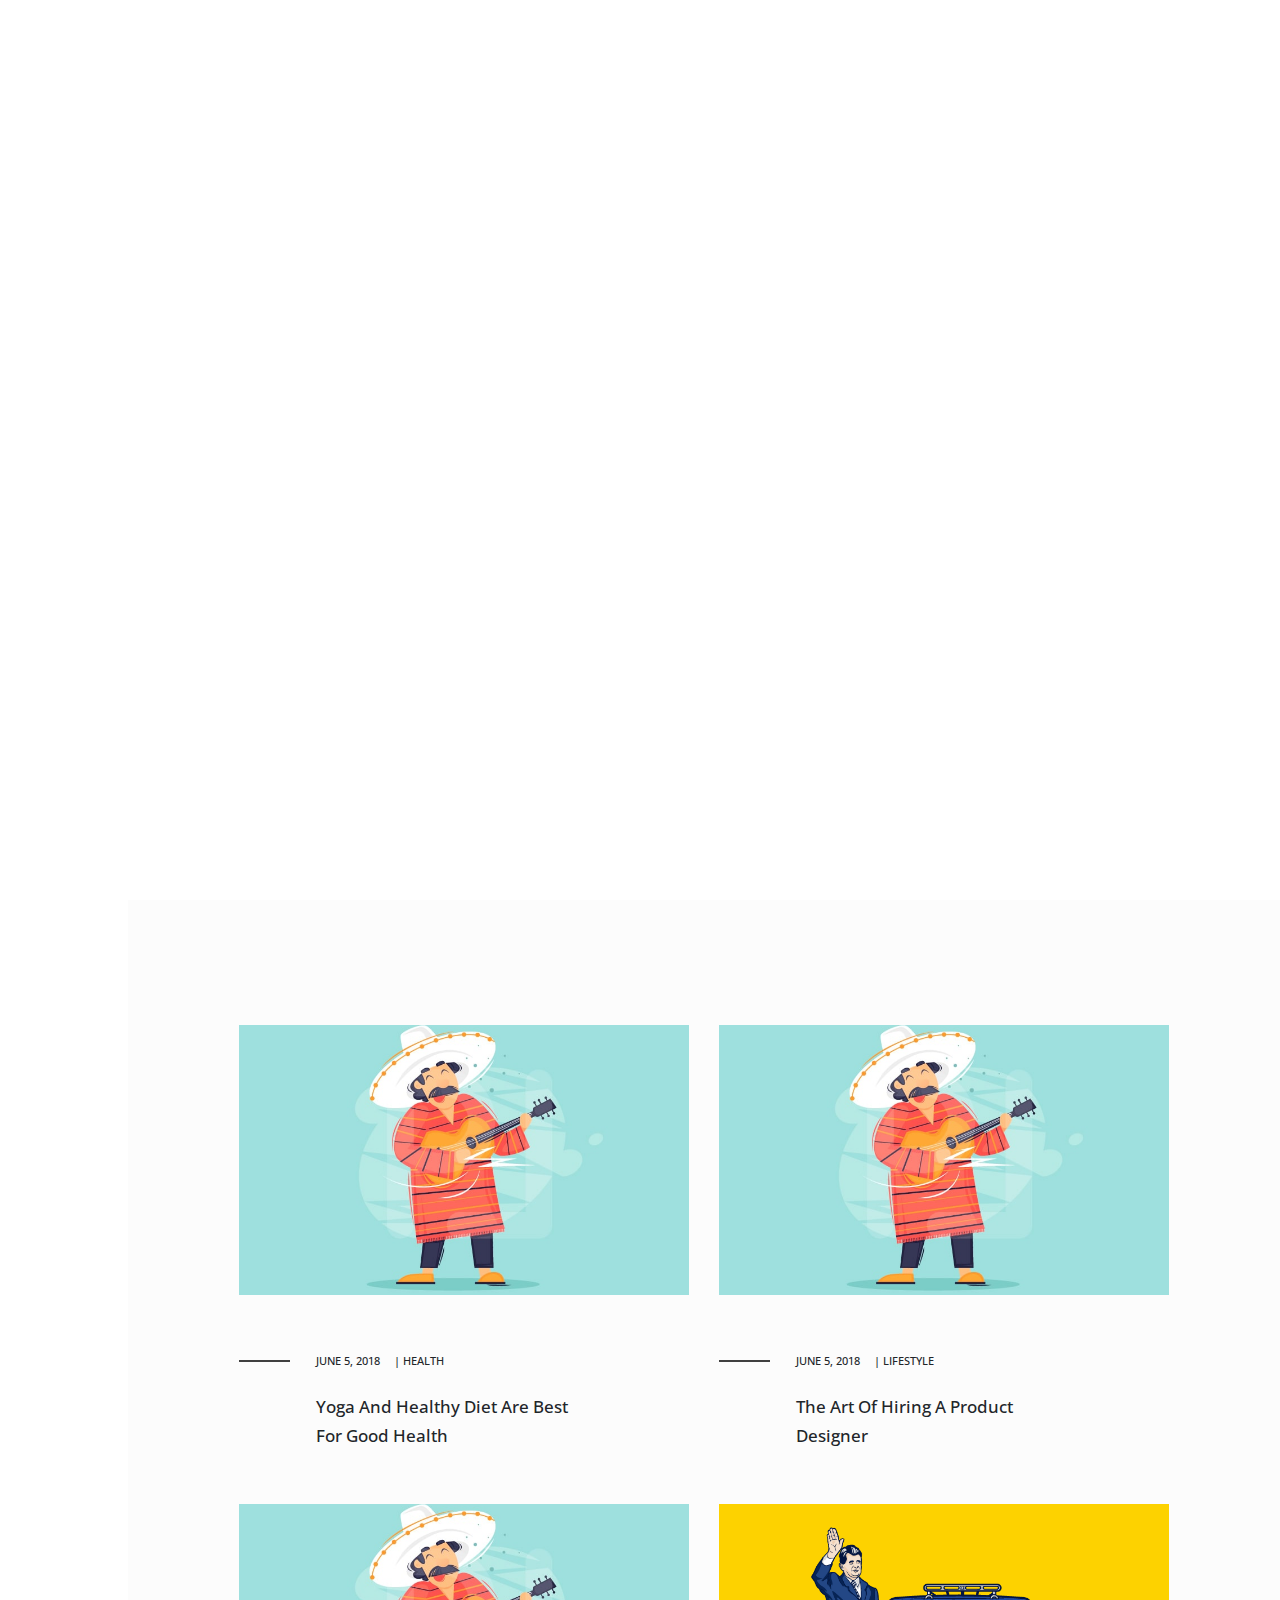
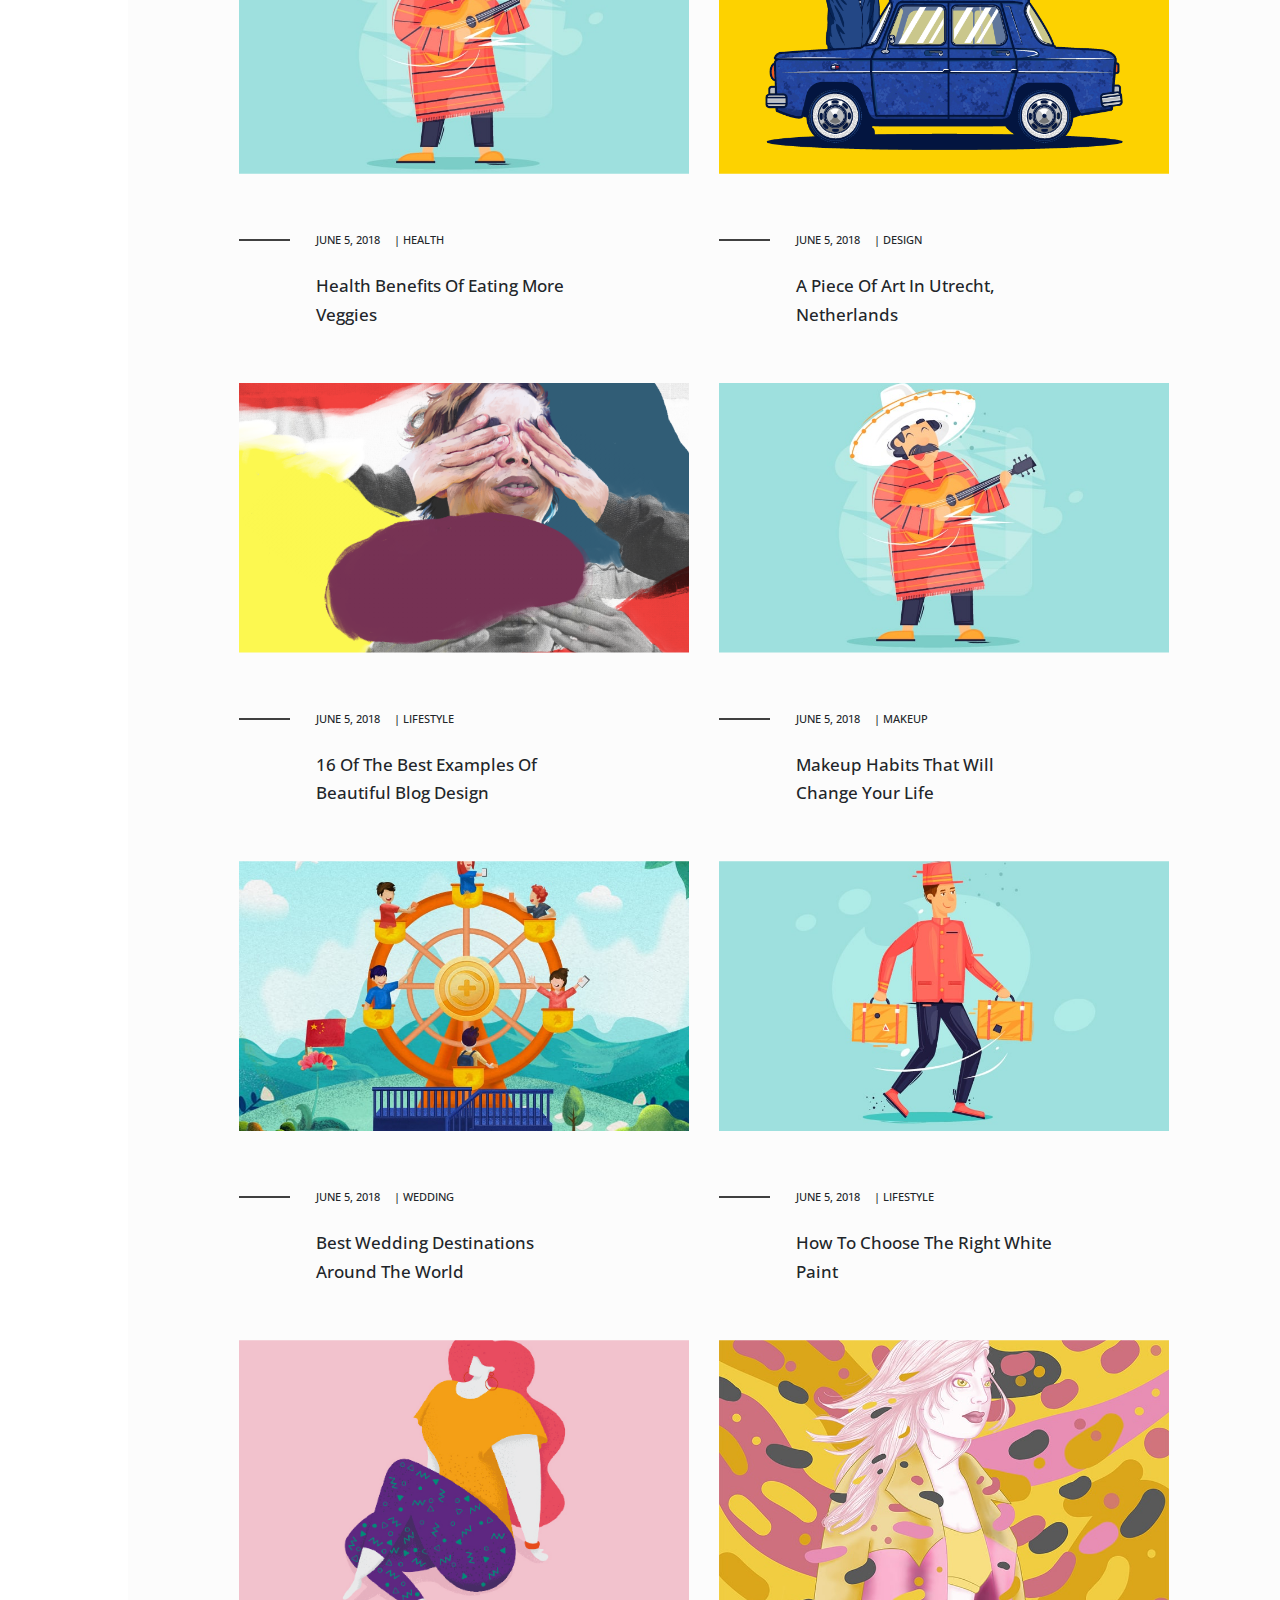
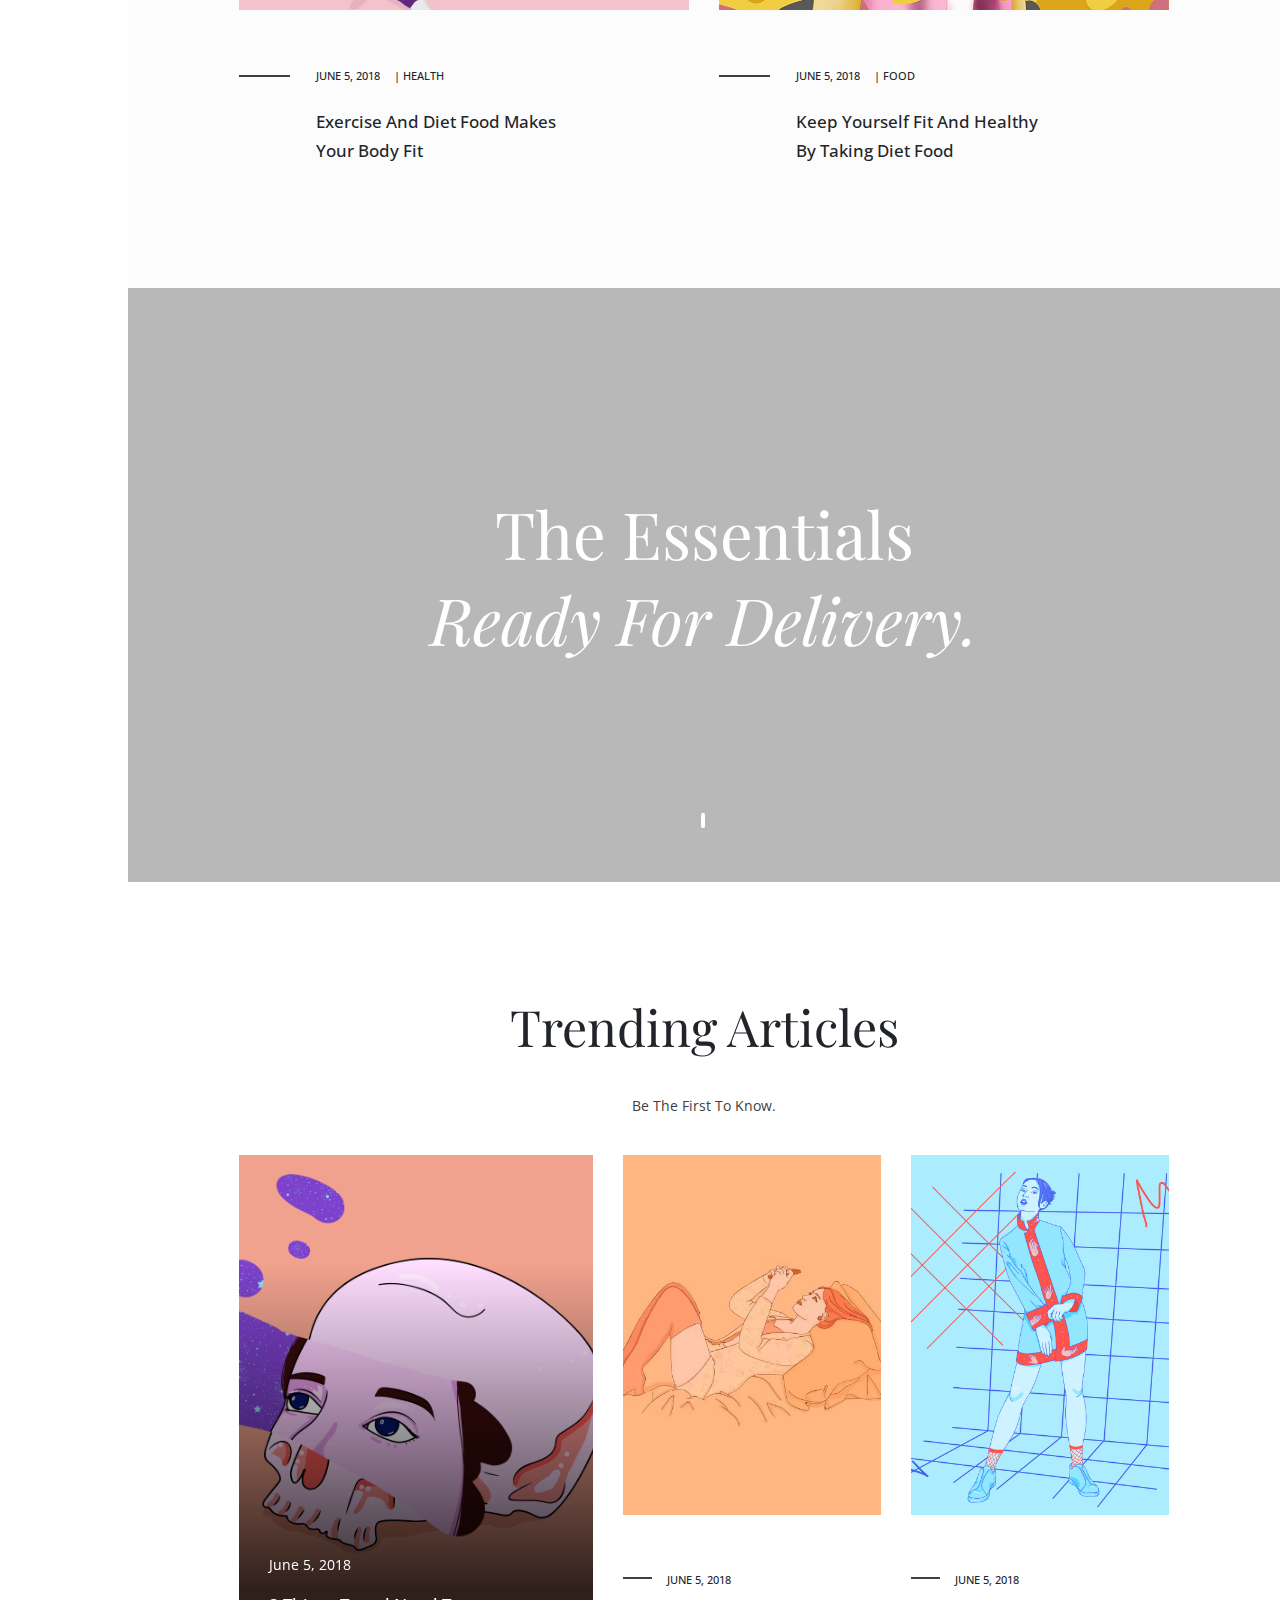
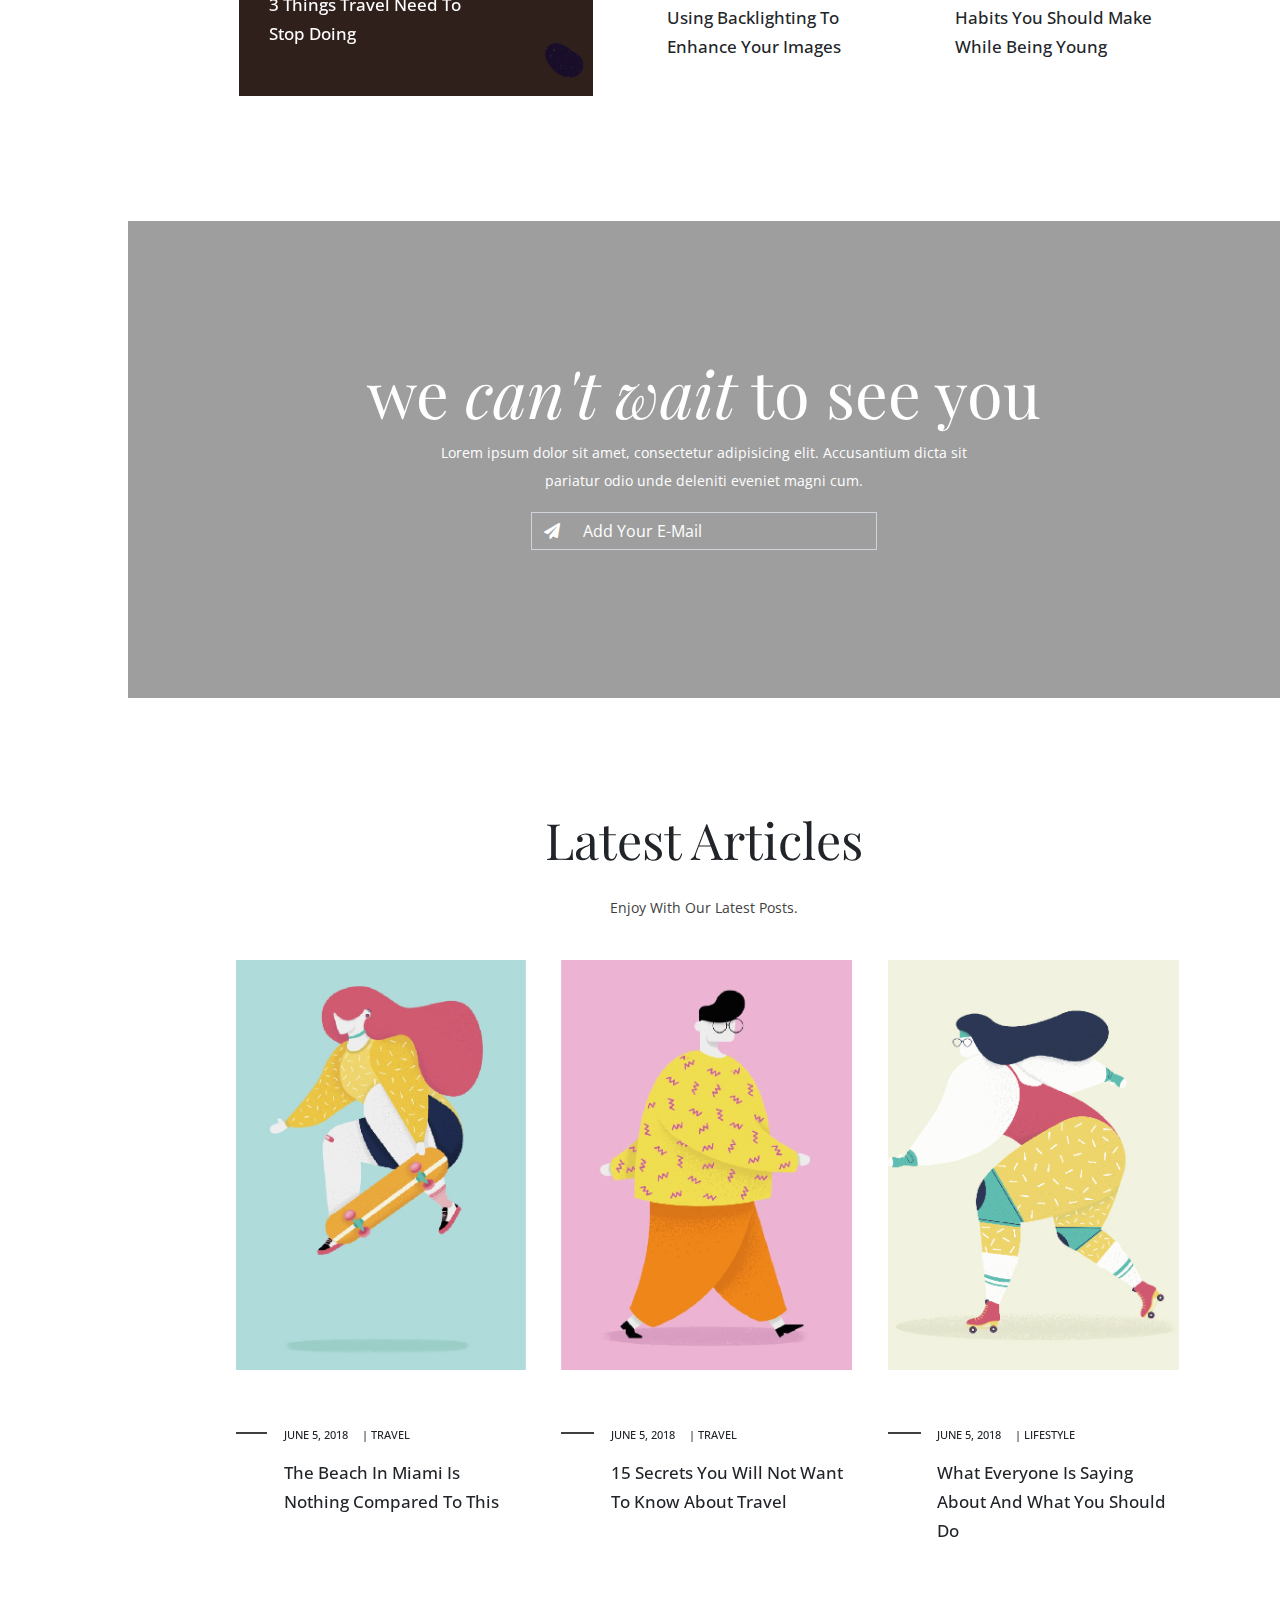
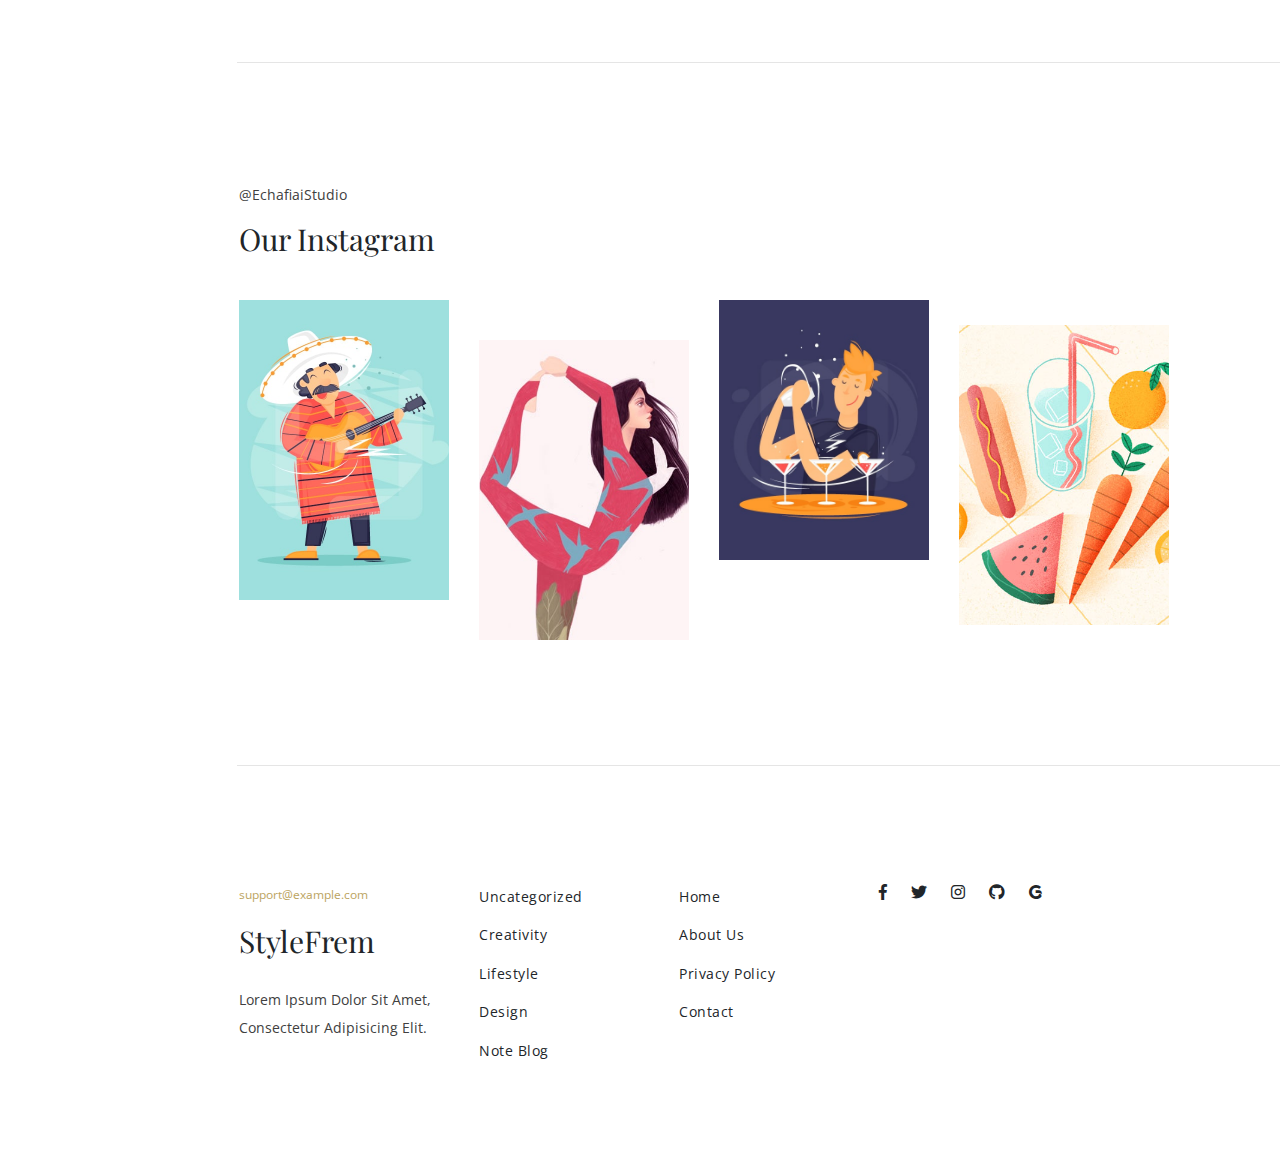
<file: index.html>
<!DOCTYPE html>
<html lang="en">

    
<!-- Mirrored from silly-jepsen-016f75.netlify.com/index.html by HTTrack Website Copier/3.x [XR&CO'2014], Tue, 27 Nov 2018 08:15:02 GMT -->
<!-- Added by HTTrack --><meta http-equiv="content-type" content="text/html;charset=UTF-8" /><!-- /Added by HTTrack -->
<head>

        <!-- Meta -->
        <meta charset="utf-8">
        <meta http-equiv="X-UA-Compatible" content="IE=edge">
        <meta name="viewport" content="width=device-width, initial-scale=1">

        <!-- Site Title -->
        <title>StyleFrem</title>

        <!-- Site Logo -->
        <link href="Pictures/Thumbnail.html" rel="shortcut icon" type="image/x-icon">

        <!-- Fonts - Start includes Fonts From Google Fonts -->
        <link href="https://fonts.googleapis.com/css?family=Raleway" rel="stylesheet">
        <link href="https://fonts.googleapis.com/css?family=Open+Sans" rel="stylesheet">
        <link href="https://fonts.googleapis.com/css?family=Montserrat:300,500,700" rel="stylesheet">
        <link href="https://fonts.googleapis.com/css?family=Playfair+Display:400,400i,700,700i,900,900i" rel="stylesheet">

        <!-- Font Awesome -->
        <link href="css/all.min.css" rel="stylesheet">
        
        <!-- Font Owl Carousel -->
        <link href="css/owl.carousel.min.css" rel="stylesheet">
        <link href="css/owl.theme.default.min.css" rel="stylesheet">

        <!-- Bootstrap Min -->
        <link href="css/bootstrap.min.css" rel="stylesheet">

        <!-- Animate -->
        <link href="css/animate.css" rel="stylesheet">
        
        <!-- Animate Hover -->
        <link href="css/hover.css" rel="stylesheet">

        <!-- Site Style -->
        <link href="css/style.css" rel="stylesheet">
        
        <!-- Responsive css -->
        <link href="css/responsive.css" rel="stylesheet">

        <!-- HTML5 shim and Respond.js for IE8 support of HTML5 elements and media queries -->
        <!-- WARNING: Respond.js doesn't work if you view the page via file:// -->

        <!--[if lt IE 9]>

            <script src="https://oss.maxcdn.com/html5shiv/3.7.3/html5shiv.min.js"></script>
            <script src="https://oss.maxcdn.com/respond/1.4.2/respond.min.js"></script>

        <![endif]-->

    </head>

<body>

    <!-- Start Preloader -->

    <div id="loader" class="loader">

        <!-- Start preloader inner -->

        <div class="loader-inner">

            <svg width="120" height="220" viewbox="0 0 100 100" class="loading-spinner" version="1.1" xmlns="http://www.w3.org/2000/svg">
                
                <circle class="spinner" cx="50" cy="50" r="21" fill="#ffffff" stroke-width="2"/>
                
            </svg>

        </div>

        <!-- End preloader inner -->

	</div>

    <!-- End Preloader -->
    
    <!-- Start Navigation Menu -->
    
    <div class="nav-menu">
        
        <!-- Start Overlay Menu -->

        <div class="overlay-meni"></div>

        <!-- End Overlay Menu -->
        
        <!-- Start Container Fluid -->
        
        <div class="container-fluid">
        
            <!-- Start Navigation URL -->
            
            <div class="meni">
            
                <ul class="nav justify-content-center">

                    <li class="nav-item">

                        <a class="nav-link" href="index.html">home</a>

                    </li>

                    <li class="nav-item">

                        <a class="nav-link" href="single-blog.html">Writers</a>

                    </li>

                    <li class="nav-item">

                        <a class="nav-link" href="categories.html">Categories</a>

                    </li>

                    <li class="nav-item">

                        <a class="nav-link" href="about.html">Contact</a>

                    </li>
                    
                    <li class="nav-item dropdown">

                        <a class="nav-link dropdown-toggle" data-toggle="dropdown" href="#" role="button" aria-haspopup="true" aria-expanded="false">Pages</a>
                        
                        <div class="dropdown-menu">

                            <a class="dropdown-item" href="404.html">404 page</a>
                            <a class="dropdown-item" href="about.html">about me</a>

                        </div>

                    </li>

                </ul>

            </div>
            
            <!-- End Navigation URL -->
        
        </div>
        
        <!-- End Container Fluid -->
        
        <!--Start Notifaction For Fadeout Menu -->

        <div class="not-fade">

            <p><i class="fas fa-minus"></i> closed menu</p>

        </div>

        <!--End Notifaction For Fadeout Menu -->
    
    </div>
    
    <!-- End Navigation Menu -->

    <!-- Start Header - Menu -->
    
    <header id="header" class="header">
    
        <!-- Start Container Fluid -->
        
        <div class="container-fluid">
        
            <!-- Start Name Web Site -->
            
            <div class="web-title">
            
                <h3><a href="index.html">StyleFrem</a></h3>
                
            </div>
            
            <!-- End Name Web Site -->
            
            <!-- Start Menu Navigation -->
            
            <div class="open-navigation">
            
                <i class="icon fas fa-ellipsis-h"></i>
                
            </div>
            
            <!-- End Menu Navigation -->
            
            <!-- Start Footer Header -->
            
            <div class="footer-head">
            
                <p><br><br> © 2018 <br> StyleFrem</p>
            
            </div>
            
            <!-- End Footer Header -->
            
        </div>
        
        <!-- End Container Fluid -->
    
    </header>
    
    <!-- End Header - Menu -->

    <!-- Start Slideshow -->
    
    <section class="slideshow">
        
        <!-- Start Carousel SlideShow -->
        
        <div class="owl-carousel owl-theme">
            
            <!-- Start Items Blog Slideshow -->
            
            <div class="item">
            
                <!-- Start All Contents Slide -->
                
                <div class="all-slideshow">
                    
                    <!-- Start Overlay Post -->
                    
                    <div class="overlay-slide"></div>
                    
                    <!-- End Overlay Post -->
                    
                    <!-- Start Picture Post -->
                    
                    <div class="slide-img">
                    
                        <!-- Start Img -->
                        
                        <img class="zooming" src="Pictures/Background/32.jpg" alt="">
                        
                        <!-- End Img -->
                    
                    </div>
                    
                    <!-- End Picture Post -->
                
                    <!-- Start Info Post -->
                    
                    <div class="slide-info">
                    
                        <h2 class="anim"><a href="single-blog.html">The Art Of Hiring A Product Designer</a></h2>
                        <p class="anim">Leverage agile frameworks to provide a robust synopsis for high level overviews. Iterative approaches to corporate strategy foster ...</p>
                        <button class="btn anim">read more</button>
                        
                    </div>
                    
                    <!-- End Info Post -->
                
                </div>
                
                <!-- End All Contents Slide -->
            
            </div>
            
            <!-- End Items Blog Slideshow -->
            
            <!-- Start Items Blog Slideshow -->
            
            <div class="item">
            
                <!-- Start All Contents Slide -->
                
                <div class="all-slideshow">
                    
                    <!-- Start Overlay Post -->
                    
                    <div class="overlay-slide"></div>
                    
                    <!-- End Overlay Post -->
                    
                    <!-- Start Picture Post -->
                    
                    <div class="slide-img">
                    
                        <!-- Start Img -->
                        
                        <img class="zooming" src="Pictures/Background/31.jpg" alt="">
                        
                        <!-- End Img -->
                    
                    </div>
                    
                    <!-- End Picture Post -->
                
                    <!-- Start Info Post -->
                    
                    <div class="slide-info">
                    
                        <h2 class="anim"><a href="single-blog.html">The Biggest And Most Awesome City</a></h2>
                        <p class="anim">Leverage agile frameworks to provide a robust synopsis for high level overviews. Iterative approaches to corporate strategy foster ...</p>
                        <button class="btn anim">read more</button>
                        
                    </div>
                    
                    <!-- End Info Post -->
                
                </div>
                
                <!-- End All Contents Slide -->
            
            </div>
            
            <!-- End Items Blog Slideshow -->
            
            <!-- Start Items Blog Slideshow -->
            
            <div class="item">
            
                <!-- Start All Contents Slide -->
                
                <div class="all-slideshow">
                    
                    <!-- Start Overlay Post -->
                    
                    <div class="overlay-slide"></div>
                    
                    <!-- End Overlay Post -->
                    
                    <!-- Start Picture Post -->
                    
                    <div class="slide-img">
                    
                        <!-- Start Img -->
                        
                        <img class="zooming" src="Pictures/Background/33.jpg" alt="">
                        
                        <!-- End Img -->
                    
                    </div>
                    
                    <!-- End Picture Post -->
                
                    <!-- Start Info Post -->
                    
                    <div class="slide-info">
                    
                        <h2 class="anim"><a href="single-blog.html">How To Travel The World And Get Awesome Pictures</a></h2>
                        <p class="anim">Leverage agile frameworks to provide a robust synopsis for high level overviews. Iterative approaches to corporate strategy foster ...</p>
                        <button class="btn anim">read more</button>
                        
                    </div>
                    
                    <!-- End Info Post -->
                
                </div>
                
                <!-- End All Contents Slide -->
            
            </div>
            
            <!-- End Items Blog Slideshow -->

        </div>
        
        <!-- End Carousel SlideShow -->

    </section>
    
    <!-- End Slideshow -->
    
    <!-- Start Posts Grid - FDS 1 -->
    
    <section class="fds-post-grid section-padding">
        
        <!-- Start Container Fluid -->
        
        <div class="container-fluid">
        
            <!-- Start Row -->
            
            <div class="row justify-content-center">
                
                <!-- Start Column - Contents FDS -->
                
                <div class="col-12 col-sm-12 col-md-5 col-lg-5 col-fds-post">
                
                    <!-- Start Items Column -->
                    
                    <div class="fds-post-items">
                    
                        <!-- Start Picture Posts -->
                        
                        <div class="post-format-article-img">
                        
                            <img src="Pictures/Background/11.jpg" alt="Picture Post">
                            
                        </div>
                        
                        <!-- End Picture Posts -->
                        
                        <!-- Start Posts Contents -->
                        
                        <div class="post-container">
                        
                            <!-- Start Items Post -->
                            
                            <div class="items-post-container">
                                
                                <!-- Start Line Before Posts -->
                                
                                <div class="line-before-posts">
                                
                                    <div class="line-before"></div>
                                
                                </div>
                                
                                <!-- End Line Before Posts -->
                                
                                <!-- Start Information About Post -->
                                
                                <div class="posts-info-fds">
                                
                                <!-- Start Meta -->
                                
                                    <div class="meta-post-container">

                                        <p>June 5, 2018</p>
                                        <p> | Health</p>

                                    </div>

                                    <!-- End Meta -->

                                    <h3><a href="single-blog.html">Yoga And Healthy Diet Are Best For Good Health</a></h3>
                                
                                </div>
                                
                                <!-- End Information About Post -->
                                
                            </div>
                            
                            <!-- End Items Post -->
                            
                        </div>
                        
                        <!-- End Posts Contents -->
                    
                    </div>
                
                    <!-- End Items Column -->
                
                </div>
                
                <!-- End Column - Contents FDS -->
                
                <!-- Start Column - Contents FDS -->
                
                <div class="col-12 col-sm-12 col-md-5 col-lg-5 col-fds-post">
                
                    <!-- Start Items Column -->
                    
                    <div class="fds-post-items">
                    
                        <!-- Start Picture Posts -->
                        
                        <div class="post-format-article-img">
                        
                            <img src="Pictures/Background/12.jpg" alt="Picture Post">
                            
                        </div>
                        
                        <!-- End Picture Posts -->
                        
                        <!-- Start Posts Contents -->
                        
                        <div class="post-container">
                        
                            <!-- Start Items Post -->
                            
                            <div class="items-post-container">
                                
                                <!-- Start Line Before Posts -->
                                
                                <div class="line-before-posts">
                                
                                    <div class="line-before"></div>
                                
                                </div>
                                
                                <!-- End Line Before Posts -->
                                
                                <!-- Start Information About Post -->
                                
                                <div class="posts-info-fds">
                                
                                <!-- Start Meta -->
                                
                                    <div class="meta-post-container">

                                        <p>June 5, 2018</p>
                                        <p> | lifestyle</p>

                                    </div>

                                    <!-- End Meta -->

                                    <h3><a href="single-blog.html">The Art Of Hiring A Product Designer</a></h3>
                                
                                </div>
                                
                                <!-- End Information About Post -->
                                
                            </div>
                            
                            <!-- End Items Post -->
                            
                        </div>
                        
                        <!-- End Posts Contents -->
                    
                    </div>
                
                    <!-- End Items Column -->
                
                </div>
                
                <!-- End Column - Contents FDS -->
            
                <!-- Start Column - Contents FDS -->
                
                <div class="col-12 col-sm-12 col-md-5 col-lg-5 col-fds-post">
                
                    <!-- Start Items Column -->
                    
                    <div class="fds-post-items">
                    
                        <!-- Start Picture Posts -->
                        
                        <div class="post-format-article-img">
                        
                            <img src="Pictures/Background/13.jpg" alt="Picture Post">
                            
                        </div>
                        
                        <!-- End Picture Posts -->
                        
                        <!-- Start Posts Contents -->
                        
                        <div class="post-container">
                        
                            <!-- Start Items Post -->
                            
                            <div class="items-post-container">
                                
                                <!-- Start Line Before Posts -->
                                
                                <div class="line-before-posts">
                                
                                    <div class="line-before"></div>
                                
                                </div>
                                
                                <!-- End Line Before Posts -->
                                
                                <!-- Start Information About Post -->
                                
                                <div class="posts-info-fds">
                                
                                <!-- Start Meta -->
                                
                                    <div class="meta-post-container">

                                        <p>June 5, 2018</p>
                                        <p> | Health</p>

                                    </div>

                                    <!-- End Meta -->

                                    <h3><a href="single-blog.html">Health Benefits Of Eating More Veggies</a></h3>
                                
                                </div>
                                
                                <!-- End Information About Post -->
                                
                            </div>
                            
                            <!-- End Items Post -->
                            
                        </div>
                        
                        <!-- End Posts Contents -->
                    
                    </div>
                
                    <!-- End Items Column -->
                
                </div>
                
                <!-- End Column - Contents FDS -->
                
                <!-- Start Column - Contents FDS -->
                
                <div class="col-12 col-sm-12 col-md-5 col-lg-5 col-fds-post">
                
                    <!-- Start Items Column -->
                    
                    <div class="fds-post-items">
                    
                        <!-- Start Picture Posts -->
                        
                        <div class="post-format-article-img">
                        
                            <img src="Pictures/Background/16.jpg" alt="Picture Post">
                            
                        </div>
                        
                        <!-- End Picture Posts -->
                        
                        <!-- Start Posts Contents -->
                        
                        <div class="post-container">
                        
                            <!-- Start Items Post -->
                            
                            <div class="items-post-container">
                                
                                <!-- Start Line Before Posts -->
                                
                                <div class="line-before-posts">
                                
                                    <div class="line-before"></div>
                                
                                </div>
                                
                                <!-- End Line Before Posts -->
                                
                                <!-- Start Information About Post -->
                                
                                <div class="posts-info-fds">
                                
                                <!-- Start Meta -->
                                
                                    <div class="meta-post-container">

                                        <p>June 5, 2018</p>
                                        <p> | design</p>

                                    </div>

                                    <!-- End Meta -->

                                    <h3><a href="single-blog.html">A Piece Of Art In Utrecht, Netherlands</a></h3>
                                
                                </div>
                                
                                <!-- End Information About Post -->
                                
                            </div>
                            
                            <!-- End Items Post -->
                            
                        </div>
                        
                        <!-- End Posts Contents -->
                    
                    </div>
                
                    <!-- End Items Column -->
                
                </div>
                
                <!-- End Column - Contents FDS -->
                
                <!-- Start Column - Contents FDS -->
                
                <div class="col-12 col-sm-12 col-md-5 col-lg-5 col-fds-post">
                
                    <!-- Start Items Column -->
                    
                    <div class="fds-post-items">
                    
                        <!-- Start Picture Posts -->
                        
                        <div class="post-format-article-img">
                        
                            <img src="Pictures/Background/14.jpg" alt="Picture Post">
                            
                        </div>
                        
                        <!-- End Picture Posts -->
                        
                        <!-- Start Posts Contents -->
                        
                        <div class="post-container">
                        
                            <!-- Start Items Post -->
                            
                            <div class="items-post-container">
                                
                                <!-- Start Line Before Posts -->
                                
                                <div class="line-before-posts">
                                
                                    <div class="line-before"></div>
                                
                                </div>
                                
                                <!-- End Line Before Posts -->
                                
                                <!-- Start Information About Post -->
                                
                                <div class="posts-info-fds">
                                
                                <!-- Start Meta -->
                                
                                    <div class="meta-post-container">

                                        <p>June 5, 2018</p>
                                        <p> | lifestyle</p>

                                    </div>

                                    <!-- End Meta -->

                                    <h3><a href="single-blog.html">16 Of The Best Examples Of Beautiful Blog Design</a></h3>
                                
                                </div>
                                
                                <!-- End Information About Post -->
                                
                            </div>
                            
                            <!-- End Items Post -->
                            
                        </div>
                        
                        <!-- End Posts Contents -->
                    
                    </div>
                
                    <!-- End Items Column -->
                
                </div>
                
                <!-- End Column - Contents FDS -->
                
                <!-- Start Column - Contents FDS -->
                
                <div class="col-12 col-sm-12 col-md-5 col-lg-5 col-fds-post">
                
                    <!-- Start Items Column -->
                    
                    <div class="fds-post-items">
                    
                        <!-- Start Picture Posts -->
                        
                        <div class="post-format-article-img">
                        
                            <img src="Pictures/Background/15.jpg" alt="Picture Post">
                            
                        </div>
                        
                        <!-- End Picture Posts -->
                        
                        <!-- Start Posts Contents -->
                        
                        <div class="post-container">
                        
                            <!-- Start Items Post -->
                            
                            <div class="items-post-container">
                                
                                <!-- Start Line Before Posts -->
                                
                                <div class="line-before-posts">
                                
                                    <div class="line-before"></div>
                                
                                </div>
                                
                                <!-- End Line Before Posts -->
                                
                                <!-- Start Information About Post -->
                                
                                <div class="posts-info-fds">
                                
                                <!-- Start Meta -->
                                
                                    <div class="meta-post-container">

                                        <p>June 5, 2018</p>
                                        <p> | Makeup</p>

                                    </div>

                                    <!-- End Meta -->

                                    <h3><a href="single-blog.html">Makeup Habits That Will Change Your Life</a></h3>
                                
                                </div>
                                
                                <!-- End Information About Post -->
                                
                            </div>
                            
                            <!-- End Items Post -->
                            
                        </div>
                        
                        <!-- End Posts Contents -->
                    
                    </div>
                
                    <!-- End Items Column -->
                
                </div>
                
                <!-- End Column - Contents FDS -->
                
                <!-- Start Column - Contents FDS -->
                
                <div class="col-12 col-sm-12 col-md-5 col-lg-5 col-fds-post">
                
                    <!-- Start Items Column -->
                    
                    <div class="fds-post-items">
                    
                        <!-- Start Picture Posts -->
                        
                        <div class="post-format-article-img">
                        
                            <img src="Pictures/Background/21.jpg" alt="Picture Post">
                            
                        </div>
                        
                        <!-- End Picture Posts -->
                        
                        <!-- Start Posts Contents -->
                        
                        <div class="post-container">
                        
                            <!-- Start Items Post -->
                            
                            <div class="items-post-container">
                                
                                <!-- Start Line Before Posts -->
                                
                                <div class="line-before-posts">
                                
                                    <div class="line-before"></div>
                                
                                </div>
                                
                                <!-- End Line Before Posts -->
                                
                                <!-- Start Information About Post -->
                                
                                <div class="posts-info-fds">
                                
                                <!-- Start Meta -->
                                
                                    <div class="meta-post-container">

                                        <p>June 5, 2018</p>
                                        <p> | Wedding</p>

                                    </div>

                                    <!-- End Meta -->

                                    <h3><a href="single-blog.html">Best Wedding Destinations Around The World</a></h3>
                                
                                </div>
                                
                                <!-- End Information About Post -->
                                
                            </div>
                            
                            <!-- End Items Post -->
                            
                        </div>
                        
                        <!-- End Posts Contents -->
                    
                    </div>
                
                    <!-- End Items Column -->
                
                </div>
                
                <!-- End Column - Contents FDS -->
                
                <!-- Start Column - Contents FDS -->
                
                <div class="col-12 col-sm-12 col-md-5 col-lg-5 col-fds-post">
                
                    <!-- Start Items Column -->
                    
                    <div class="fds-post-items">
                    
                        <!-- Start Picture Posts -->
                        
                        <div class="post-format-article-img">
                        
                            <img src="Pictures/Background/22.jpg" alt="Picture Post">
                            
                        </div>
                        
                        <!-- End Picture Posts -->
                        
                        <!-- Start Posts Contents -->
                        
                        <div class="post-container">
                        
                            <!-- Start Items Post -->
                            
                            <div class="items-post-container">
                                
                                <!-- Start Line Before Posts -->
                                
                                <div class="line-before-posts">
                                
                                    <div class="line-before"></div>
                                
                                </div>
                                
                                <!-- End Line Before Posts -->
                                
                                <!-- Start Information About Post -->
                                
                                <div class="posts-info-fds">
                                
                                <!-- Start Meta -->
                                
                                    <div class="meta-post-container">

                                        <p>June 5, 2018</p>
                                        <p> | lifestyle</p>

                                    </div>

                                    <!-- End Meta -->

                                    <h3><a href="single-blog.html">How To Choose The Right White Paint</a></h3>
                                
                                </div>
                                
                                <!-- End Information About Post -->
                                
                            </div>
                            
                            <!-- End Items Post -->
                            
                        </div>
                        
                        <!-- End Posts Contents -->
                    
                    </div>
                
                    <!-- End Items Column -->
                
                </div>
                
                <!-- End Column - Contents FDS -->
                
                <!-- Start Column - Contents FDS -->
                
                <div class="col-12 col-sm-12 col-md-5 col-lg-5 col-fds-post">
                
                    <!-- Start Items Column -->
                    
                    <div class="fds-post-items">
                    
                        <!-- Start Picture Posts -->
                        
                        <div class="post-format-article-img">
                        
                            <img src="Pictures/Background/2.jpg" alt="Picture Post">
                            
                        </div>
                        
                        <!-- End Picture Posts -->
                        
                        <!-- Start Posts Contents -->
                        
                        <div class="post-container">
                        
                            <!-- Start Items Post -->
                            
                            <div class="items-post-container">
                                
                                <!-- Start Line Before Posts -->
                                
                                <div class="line-before-posts">
                                
                                    <div class="line-before"></div>
                                
                                </div>
                                
                                <!-- End Line Before Posts -->
                                
                                <!-- Start Information About Post -->
                                
                                <div class="posts-info-fds">
                                
                                <!-- Start Meta -->
                                
                                    <div class="meta-post-container">

                                        <p>June 5, 2018</p>
                                        <p> | Health</p>

                                    </div>

                                    <!-- End Meta -->

                                    <h3><a href="single-blog.html">Exercise And Diet Food Makes Your Body Fit</a></h3>
                                
                                </div>
                                
                                <!-- End Information About Post -->
                                
                            </div>
                            
                            <!-- End Items Post -->
                            
                        </div>
                        
                        <!-- End Posts Contents -->
                    
                    </div>
                
                    <!-- End Items Column -->
                
                </div>
                
                <!-- End Column - Contents FDS -->
                
                <!-- Start Column - Contents FDS -->
                
                <div class="col-12 col-sm-12 col-md-5 col-lg-5 col-fds-post">
                
                    <!-- Start Items Column -->
                    
                    <div class="fds-post-items">
                    
                        <!-- Start Picture Posts -->
                        
                        <div class="post-format-article-img">
                        
                            <img src="Pictures/Background/3.jpg" alt="Picture Post">
                            
                        </div>
                        
                        <!-- End Picture Posts -->
                        
                        <!-- Start Posts Contents -->
                        
                        <div class="post-container">
                        
                            <!-- Start Items Post -->
                            
                            <div class="items-post-container">
                                
                                <!-- Start Line Before Posts -->
                                
                                <div class="line-before-posts">
                                
                                    <div class="line-before"></div>
                                
                                </div>
                                
                                <!-- End Line Before Posts -->
                                
                                <!-- Start Information About Post -->
                                
                                <div class="posts-info-fds">
                                
                                <!-- Start Meta -->
                                
                                    <div class="meta-post-container">

                                        <p>June 5, 2018</p>
                                        <p> | Food</p>

                                    </div>

                                    <!-- End Meta -->

                                    <h3><a href="single-blog.html">Keep Yourself Fit And Healthy By Taking Diet Food</a></h3>
                                
                                </div>
                                
                                <!-- End Information About Post -->
                                
                            </div>
                            
                            <!-- End Items Post -->
                            
                        </div>
                        
                        <!-- End Posts Contents -->
                    
                    </div>
                
                    <!-- End Items Column -->
                
                </div>
                
                <!-- End Column - Contents FDS -->
                
            </div>
            
            <!-- End Row -->
        
        </div>
        
        <!-- End Container Fluid -->
    
    </section>
    
    <!-- End Posts Grid - FDS 1 -->
    
    <!-- Start Home Banner -->
    
    <section class="home-banner">
        
        <!-- Start Overlay Home Banner -->
        
        <div class="overlay-banner"></div>
        
        <!-- End Overlay Home Banner -->
    
        <!-- Start Container Fluid -->
        
        <div class="container-fluid">
        
            <!-- Start Contents - Home Banner -->
            
            <div class="items-home-banner">
            
                <h2>The Essentials</h2>
                <h2 class="italic-font">Ready For Delivery.</h2>
            
            </div>
            
            <!-- End Contents - Home Banner -->
            
            <!-- Start Scroll Downs -->
            
            <div class="scroll-downs">
                
              <div class="mousey">
                  
                <div class="scroller"></div>
                  
              </div>
                
            </div>
            
            <!-- End Scroll Downs -->
        
        </div>
        
        <!-- End Container Fluid -->
    
    </section>
    
    <!-- End Home Banner -->
    
    <!-- Start Trending -->
    
    <section class="trending section-padding">
        
        <!-- Start Container Fluid -->
        
        <div class="container-fluid">
        
            <!-- Strt Title Section -->
            
            <div class="title-section">
            
                <h2>trending articles</h2>
                <p>Be the first to know.</p>
                
            </div>
            
            <!-- End Title Section -->
            
        </div>
        
        <!-- End Container Fluid -->

        <!-- Start Container Fluid -->
        
        <div class="container-fluid">
        
            <!-- Start Row -->
            
            <div class="row justify-content-center">
            
                <!-- Start Column - Contents Trending -->
                
                <div class="col-12 col-sm-12 col-md-5 col-lg-5 col-trending">
                
                    <!-- Start Items Column -->
                    
                    <div class="trending-post-items">
                        
                        <!-- Start Posts Contents -->
                        
                        <div class="items-post-container">
                                
                            <!-- Start Meta -->

                            <div class="trending-meta-post-container">

                                <p>June 5, 2018</p>

                            </div>

                            <!-- End Meta -->

                            <h3><a href="single-blog.html">3 Things Travel Need to Stop Doing</a></h3>
                                
                        </div>
                        
                        <!-- End Posts Contents -->
                    
                        <!-- Start Picture Trending Post -->
                        
                        <div class="trending-post-img">
                        
                            <img src="Pictures/Background/20.jpg" alt="">
                            
                        </div>
                        
                        <!-- End Picture Trending Post -->
                        
                    </div>
                    
                    <!-- End Items Column -->
                
                </div>
                
                <!-- End Column - Contents Trending -->
                
                <!-- Start Column - Contents Trending -->
                
                <div class="col-12 col-sm-12 col-md-5 col-lg-5 col-trending">
                
                    <!-- Start Items Column -->
                    
                    <div class="trending-post-items">
                    
                        <!-- Start Picture Trending Post -->
                        
                        <div class="trending-post-img">
                        
                            <img src="Pictures/Background/19.jpg" alt="">
                            
                        </div>
                        
                        <!-- End Picture Trending Post -->
                        
                        <!-- Start Posts Contents -->
                        
                        <div class="post-container">
                        
                            <!-- Start Items Post -->
                            
                            <div class="items-post-container">
                                
                                <!-- Start Line Before Posts -->
                                
                                <div class="line-before-posts">
                                
                                    <div class="line-before"></div>
                                
                                </div>
                                
                                <!-- End Line Before Posts -->
                                
                                <!-- Start Information About Post -->
                                
                                <div class="posts-info-trending">
                                
                                <!-- Start Meta -->
                                
                                    <div class="meta-post-container">

                                        <p>June 5, 2018</p>

                                    </div>

                                    <!-- End Meta -->

                                    <h3><a href="single-blog.html">Using Backlighting to Enhance Your Images</a></h3>
                                
                                </div>
                                
                                <!-- End Information About Post -->
                                
                            </div>
                            
                            <!-- End Items Post -->
                            
                        </div>
                        
                        <!-- End Posts Contents -->
                        
                    </div>
                    
                    <!-- End Items Column -->
                
                </div>
                
                <!-- End Column - Contents Trending -->
                
                <!-- Start Column - Contents Trending -->
                
                <div class="col-12 col-sm-12 col-md-5 col-lg-5 col-trending">
                
                    <!-- Start Items Column -->
                    
                    <div class="trending-post-items">
                    
                        <!-- Start Picture Trending Post -->
                        
                        <div class="trending-post-img">
                        
                            <img src="Pictures/Background/18.jpg" alt="">
                            
                        </div>
                        
                        <!-- End Picture Trending Post -->
                        
                        <!-- Start Posts Contents -->
                        
                        <div class="post-container">
                        
                            <!-- Start Items Post -->
                            
                            <div class="items-post-container">
                                
                                <!-- Start Line Before Posts -->
                                
                                <div class="line-before-posts">
                                
                                    <div class="line-before"></div>
                                
                                </div>
                                
                                <!-- End Line Before Posts -->
                                
                                <!-- Start Information About Post -->
                                
                                <div class="posts-info-trending">
                                
                                <!-- Start Meta -->
                                
                                    <div class="meta-post-container">

                                        <p>June 5, 2018</p>

                                    </div>

                                    <!-- End Meta -->

                                    <h3><a href="single-blog.html">Habits You Should Make While Being Young</a></h3>
                                
                                </div>
                                
                                <!-- End Information About Post -->
                                
                            </div>
                            
                            <!-- End Items Post -->
                            
                        </div>
                        
                        <!-- End Posts Contents -->
                        
                    </div>
                    
                    <!-- End Items Column -->
                
                </div>
                
                <!-- End Column - Contents Trending -->
                
            </div>
            
            <!-- End Row -->
        
        </div>
        
        <!-- End Container Fluid -->
        
    </section>
    
    <!-- End Trending -->

    <!-- Start Subscribe News Letter -->
    
    <section class="subscribeletter">
        
        <!-- Start Overlay Home Banner -->
        
        <div class="overlay-subscribeletter"></div>
        
        <!-- End Overlay Home Banner -->
    
        <!-- Start Container Fluid -->
        
        <div class="container-fluid">
            
            <!-- Start Contents - Subscribe News Letter -->
        
            <div class="items-subscribeletter section-padding">
            
                <h2>we <span>can't wait</span> to see you</h2>
                <p>Lorem ipsum dolor sit amet, consectetur adipisicing elit. Accusantium dicta sit pariatur odio unde deleniti eveniet magni cum.</p>
            
                <div class="input-group mb-3">
                    
                      <div class="input-group-prepend">

                        <span class="input-group-text" id="basic-addon1"><i class="icon fas fa-paper-plane"></i></span>

                      </div>        
                    
                    <input type="email" class="form-control" placeholder="Add Your E-mail" aria-label="email" aria-describedby="basic-addon1">

                </div>
                
            </div>
            
            <!-- Start Contents - Subscribe News Letter -->

        </div>
        
        <!-- End Container Fluid -->
    
    </section>
    
    <!-- End Subscribe News Letter -->
    
    <!-- Start Footer Posts -->
    
    <section class="latest-posts section-padding">
        
        <!-- Start Container Fluid -->
        
        <div class="container-fluid">
        
            <!-- Strt Title Section -->
            
            <div class="title-section">
            
                <h2>latest articles</h2>
                <p>enjoy with our latest posts.</p>
                
            </div>
            
            <!-- End Title Section -->
            
        </div>
        
        <!-- End Container Fluid -->
    
        <!-- Start Container Fluid -->
        
        <div class="container-fluid">
        
            <!-- Start Row -->
            
            <div class="row justify-content-center">
            
                <!-- Start Column - Fluid Width Latest Posts -->
                
                <div class="col-10 col-sm-10 Col-md-10 col-lg-10 col-fluid-latest-posts">
                
                    <!-- Start Row -->
                    
                    <div class="row">
                    
                        <div class="owl-carousel owl-theme">
                        
                        <!-- Start Column - Latest Posts -->
                        
                        <div class="col-latest-posts">
                        
                            <!-- Start Items Column -->

                            <div class="latest-post-items">

                                <!-- Start Picture Posts -->

                                <div class="post-format-article-img">

                                    <img src="Pictures/Background/23.jpg" alt="Picture Post">

                                </div>

                                <!-- End Picture Posts -->

                                <!-- Start Posts Contents -->

                                <div class="post-container">

                                    <!-- Start Items Post -->

                                    <div class="items-post-container">

                                        <!-- Start Line Before Posts -->

                                        <div class="line-before-posts">

                                            <div class="line-before"></div>

                                        </div>

                                        <!-- End Line Before Posts -->

                                        <!-- Start Information About Post -->

                                        <div class="posts-info-latest">

                                        <!-- Start Meta -->

                                            <div class="meta-post-container">

                                                <p>June 5, 2018</p>
                                                <p> | travel</p>

                                            </div>

                                            <!-- End Meta -->

                                            <h3><a href="single-blog.html">The beach in Miami is nothing compared to this</a></h3>

                                        </div>

                                        <!-- End Information About Post -->

                                    </div>

                                    <!-- End Items Post -->

                                </div>

                                <!-- End Posts Contents -->

                            </div>

                            <!-- End Items Column -->

                        </div>
                        
                        <!-- End Column - Latest Posts -->
                            
                        <!-- Start Column - Latest Posts -->
                        
                        <div class="col-latest-posts">
                        
                            <!-- Start Items Column -->

                            <div class="latest-post-items">

                                <!-- Start Picture Posts -->

                                <div class="post-format-article-img">

                                    <img src="Pictures/Background/24.jpg" alt="Picture Post">

                                </div>

                                <!-- End Picture Posts -->

                                <!-- Start Posts Contents -->

                                <div class="post-container">

                                    <!-- Start Items Post -->

                                    <div class="items-post-container">

                                        <!-- Start Line Before Posts -->

                                        <div class="line-before-posts">

                                            <div class="line-before"></div>

                                        </div>

                                        <!-- End Line Before Posts -->

                                        <!-- Start Information About Post -->

                                        <div class="posts-info-latest">

                                        <!-- Start Meta -->

                                            <div class="meta-post-container">

                                                <p>June 5, 2018</p>
                                                <p> | Travel</p>

                                            </div>

                                            <!-- End Meta -->

                                            <h3><a href="single-blog.html">15 Secrets You Will Not Want To Know About Travel</a></h3>

                                        </div>

                                        <!-- End Information About Post -->

                                    </div>

                                    <!-- End Items Post -->

                                </div>

                                <!-- End Posts Contents -->

                            </div>

                            <!-- End Items Column -->

                        </div>
                        
                        <!-- End Column - Latest Posts -->
                            
                        <!-- Start Column - Latest Posts -->
                        
                        <div class="col-latest-posts">
                        
                            <!-- Start Items Column -->

                            <div class="latest-post-items">

                                <!-- Start Picture Posts -->

                                <div class="post-format-article-img">

                                    <img src="Pictures/Background/25.jpg" alt="Picture Post">

                                </div>

                                <!-- End Picture Posts -->

                                <!-- Start Posts Contents -->

                                <div class="post-container">

                                    <!-- Start Items Post -->

                                    <div class="items-post-container">

                                        <!-- Start Line Before Posts -->

                                        <div class="line-before-posts">

                                            <div class="line-before"></div>

                                        </div>

                                        <!-- End Line Before Posts -->

                                        <!-- Start Information About Post -->

                                        <div class="posts-info-latest">

                                        <!-- Start Meta -->

                                            <div class="meta-post-container">

                                                <p>June 5, 2018</p>
                                                <p> | lifestyle</p>

                                            </div>

                                            <!-- End Meta -->

                                            <h3><a href="single-blog.html">What Everyone Is Saying About And What You Should Do</a></h3>

                                        </div>

                                        <!-- End Information About Post -->

                                    </div>

                                    <!-- End Items Post -->

                                </div>

                                <!-- End Posts Contents -->

                            </div>

                            <!-- End Items Column -->

                        </div>
                        
                        <!-- End Column - Latest Posts -->
                            
                        <!-- Start Column - Latest Posts -->
                        
                        <div class="col-latest-posts">
                        
                            <!-- Start Items Column -->

                            <div class="latest-post-items">

                                <!-- Start Picture Posts -->

                                <div class="post-format-article-img">

                                    <img src="Pictures/Background/5.png" alt="Picture Post">

                                </div>

                                <!-- End Picture Posts -->

                                <!-- Start Posts Contents -->

                                <div class="post-container">

                                    <!-- Start Items Post -->

                                    <div class="items-post-container">

                                        <!-- Start Line Before Posts -->

                                        <div class="line-before-posts">

                                            <div class="line-before"></div>

                                        </div>

                                        <!-- End Line Before Posts -->

                                        <!-- Start Information About Post -->

                                        <div class="posts-info-latest">

                                        <!-- Start Meta -->

                                            <div class="meta-post-container">

                                                <p>June 5, 2018</p>
                                                <p> | lifestyle</p>

                                            </div>

                                            <!-- End Meta -->

                                            <h3><a href="single-blog.html">Being a newbie on the team can become a benefit</a></h3>

                                        </div>

                                        <!-- End Information About Post -->

                                    </div>

                                    <!-- End Items Post -->

                                </div>

                                <!-- End Posts Contents -->

                            </div>

                            <!-- End Items Column -->

                        </div>
                        
                        <!-- End Column - Latest Posts -->
                            
                        </div>
                        
                    </div>
                    
                    <!-- End Row -->
                    
                </div>
                
                <!-- End Column - Fluid Width Latest Posts -->
            
            </div>
            
            <!-- End Row -->
            
        </div>
        
        <!-- End Container Fluid -->
    
    </section>
    
    <!-- End Footer Posts -->
    
    <hr class="line-width-int">

    <!-- Start Instagram -->
    
    <section class="instagram-olu section-padding">
            
        <!-- Start Container Fluid -->
        
        <div class="container-fluid">
        
            <!-- Start Row -->
            
            <div class="row justify-content-center">
            
                <!-- Start Columns Fluid With -->
                
                <div class="col-10 col-sm-10 col-md-10 col-lg-10">
                
                    <!-- Start Column - Information Instagram -->

                    <div class="col-12 col-sm-12 col-md-12 col-lg-12 col-instagram-olu">

                        <!-- Start Items Columns instagram -->

                        <div class="items-instagram-olu">

                            <div class="title-section">

                                <p>@echafiaiStudio</p>
                                <h3>Our Instagram</h3>

                            </div>

                        </div>

                        <!-- End Items Columns instagram -->

                    </div>

                    <!-- End Column - Information Instagram -->
                    
                    <!-- Start Column - IMG Instagram -->
                    
                    <div class="col-12 col-sm-12 col-md-12 col-lg-12 col-instagram-img">
                    
                        <!-- Start Row -->
                        
                        <div class="row">
                        
                            <!-- Start Column - instagram img -->

                            <div class="col-6 col-sm-6 col-md-3 col-lg-3 carousel-instagram-img">

                                <img src="Pictures/Background/26.jpg" alt="">

                            </div>

                            <!-- End Column - instagram img -->
                            
                            <!-- Start Column - instagram img -->

                            <div class="col-6 col-sm-6 col-md-3 col-lg-3 carousel-instagram-img">

                                <img src="Pictures/Background/27.jpg" alt="">

                            </div>

                            <!-- End Column - instagram img -->

                            <!-- Start Column - instagram img -->

                            <div class="col-6 col-sm-6 col-md-3 col-lg-3 carousel-instagram-img">

                                <img src="Pictures/Background/28.jpg" alt="">

                            </div>

                            <!-- End Column - instagram img -->
                            
                            <!-- Start Column - instagram img -->

                            <div class="col-6 col-sm-6 col-md-3 col-lg-3 carousel-instagram-img">

                                <img src="Pictures/Background/29.jpg" alt="">

                            </div>

                            <!-- End Column - instagram img -->
                            
                        </div>
                        
                        <!-- End Row -->
                    
                    </div>
                    
                    <!-- End Column - IMG Instagram -->
                
                </div>
                
                <!-- End Columns Fluid With -->
            
            </div>
            
            <!-- End Row -->
        
        </div>
        
        <!-- End Container Fluid -->
    
    </section>
    
    <!-- End Instagram -->
 
    <hr class="line-width-ft">
    
    <!-- Start Footer -->
    
    <section class="footer section-padding">
    
        <!-- Start Container Fluid -->
        
        <div class="container-fluid">
        
            <!-- Start Row -->
            
            <div class="row justify-content-center">
            
                <!-- Start Column FulL With Center -->
                
                <div class="col-10 col-sm-10 col-md-10 col-lg-10">
                
                    <!-- Start Row -->
                    
                    <div class="row">
                    
                        <!-- Start Column Inforamtion Blog -->
                        
                        <div class="col-12 col-sm-12 col-md-3 col-lg-3 col-info-about-b">
                            
                            <!-- Start Items Content Information About Blog -->
                            
                            <div class="items-info-about-b">
                                
                                <div class="title-section">
                                    
                                    <p class="email-ft">support@example.com</p>
                                    <h3>StyleFrem</h3>
                                    <p>Lorem ipsum dolor sit amet, consectetur adipisicing elit.</p>

                                </div>
                            
                            </div>
                            
                            <!-- End Items Content Information About Blog -->
                        
                        </div>
                        
                        <!-- End Column Inforamtion Blog -->
                        
                        <!-- Start Footer Pages And Categorys -->
                        
                        <div class="col-12 col-sm-12 col-md-5 col-lg-5 col-page-cat-b">
                        
                            <!-- Start Row -->
                            
                            <div class="row">
                                
                                <!-- Start Categorys Show -->
                                
                                <div class="col-6 col-sm-6 col-md-6 col-lg-6 col-cat-b">
                                
                                    <p>uncategorized</p>
                                    <p>Creativity</p>
                                    <p>lifestyle</p>
                                    <p>design</p>
                                    <p>note blog</p>
                                    
                                </div>
                                
                                <!-- End Categorys Show -->
                            
                                <!-- Start Page Show -->
                                
                                <div class="col-6 col-sm-6 col-md-6 col-lg-6 col-page-b">
                                
                                    <p>home</p>
                                    <p>about us</p>
                                    <p>privacy policy</p>
                                    <p>contact</p>
                                
                                </div>
                                
                                <!-- End Page Show -->
                            
                            </div>
                            
                            <!-- End Row -->
                        
                        </div>
                        
                        <!-- End Footer Pages And Categorys -->
                        
                        <!-- Start Links Social Media -->

                        <div class="col-12 col-sm-12 col-md-4 col-lg-4 col-social-media-b">

                            <!-- Start Icons Social Media -->

                            <div class="col-social-media-b">

                                <i class="icon fab fa-facebook-f"></i>
                                <i class="icon fab fa-twitter"></i>
                                <i class="icon fab fa-instagram"></i>
                                <i class="icon fab fa-github"></i>
                                <i class="icon fab fa-gofore"></i>
                                
                            </div>

                            <!-- End Icons Social Media -->

                        </div>

                        <!-- End Links Social Media -->
                    
                    </div>
                    
                    <!-- End Row -->
                
                </div>
                
                <!-- End Column FulL With Center -->
            
            </div>
            
            <!-- End Row -->
            
        </div>
        
        <!-- End Container Fluid -->
    
    </section>
    
    <!-- End Footer -->
    
    <!-- jQuery Firework -->
    <script src="js/jquery-3.1.1.min.js"></script>
    
    <!-- Start Popper Firework -->
    <script src="js/popper.min.js"></script>
    
    <!-- Start Bootstrap Bundle Firework -->
    <script src="js/bootstrap.bundle.min.js"></script>
    
    <!-- Start Bootstrap Firework -->
    <script src="js/bootstrap.min.js"></script>
    
    <!-- Start Carousel Firework -->
    <script src="js/owl.carousel.min.js"></script>
    
    <!-- Start Scrollreveal Firework -->
    <script src="js/scrollreveal.min.js"></script>

    <!-- Start Masonry Firework -->
    <script src="js/masonry.min.js"></script>

    <!-- Start Wow Firework -->
    <script src="js/wow.js"></script>
    
    <!-- Start Custom -->
    <script src="js/custom.js"></script>

</body>

<!-- Mirrored from silly-jepsen-016f75.netlify.com/index.html by HTTrack Website Copier/3.x [XR&CO'2014], Tue, 27 Nov 2018 08:15:13 GMT -->
</html>
</file>
<file: css/style.css>
/*
    -------------------------------------------------------------------------------

    * Template Name: ElonMude Template
    * Template URI: 
    * Author: Echafiai Youssef
    * Author URI: https://themeforest.net/user/EchafiaiStudio/portfolio
    * Description: ElonMude - Personal Blog & Magazine WordPress Template
    * Version: 1.0
    * License: GPL v2 or later
    * License URI: http://www.gnu.org/licenses/old-licenses/gpl-2.0.html
    * Tags: blog, clean, creative, magazine, minimal, personal

    -------------------------------------------------------------------------------
*/

/*
    -------------------------------------------------------------------------------

    * 01. Start GLOBAL CSS Style
    * 02. Start Page Loader
    * 03. Start Section Menu
    * 04. Start Section Header
    * 05. Start Section SlideShow
    * 06. Start Section FDS
    * 07. Start Section Home Banner
    * 08. Start Section Trending
    * 09. Start Section Subscribe News Letter
    * 10. Start Section Lastst Posts
    * 11. Start Section Instagram
    * 12. Start Section Footer
    * 13. Start Slide Bar
    * 14. End *

    -------------------------------------------------------------------------------
*/

/*-----------------------------------------------------------------------------------*/
/*  01 - Start GENERAL STYLING
/*-----------------------------------------------------------------------------------*/

body {
    font-family: 'Open Sans', sans-serif;
    padding: 0;
    margin: 0;
}

img {
    object-fit: cover;
    cursor: pointer;
    width: 100%;
}

:after, :before {
    -webkit-box-sizing: border-box;
    -moz-box-sizing: border-box;
    box-sizing: border-box;
}

textarea {
    resize: vertical;
}

.slick-slide {
    cursor: all-scroll;
    outline: none
}

.section-padding {
    padding-bottom: 90px;
    padding-top: 90px;
}

.slick-prev {
    left: 25px;
    color: white;
    z-index: 999;
}

.slick-next {
    right: 44px;
}

.slick-dots {
    bottom: 20px;
}

.slick-dots li button:before {
    font-family: 'slick';
    font-size: 6px;
    line-height: 20px;
    position: absolute;
    top: 0;
    left: 0;
    width: 20px;
    height: 20px;
    content: '•';
    text-align: center;
    opacity: .99;
    color: white;
    -webkit-font-smoothing: antialiased;
    -moz-osx-font-smoothing: grayscale;
}

.slick-dots li.slick-active button:before {
    opacity: .75;
    color: transparent;
    border: 1px solid white;
    width: 12px;
    height: 12px;
    border-radius: 30px;
    top: 4px;
}

.title-section {
    text-align: center;
    text-transform: capitalize;
    margin-bottom: 42px;
}

p {
    font-family: 'Open Sans', sans-serif;
    font-weight: normal;
    font-size: 14px;
}

.post-container {
    position: relative;
    overflow: hidden;
}

.line-before-posts {
    width: 15%;
    position: absolute;
    overflow: hidden;
    height: 50px;
}

.title-section h2 {
    font-family: 'Playfair Display', serif;
    font-size: 50px;
    font-weight: normal;
}

.title-section h3 {
    font-family: 'Playfair Display', serif;
    font-size: 30px;
    font-weight: normal;
}

.title-section p {
    margin-top: 27px;
    color: #404040;
}

.owl-theme .owl-nav.disabled+.owl-dots {
    transition: all 0.5s ease;
    position: absolute;
    opacity: 0;
    bottom: 0;
}

.owl-stage {
    right: 1px;
}

.owl-theme .owl-nav.disabled+.owl-dots {
    position: absolute;
    bottom: 20px;
    width: 100%;
}

.owl-theme .owl-dots .owl-dot {
    outline: 0;
}

.owl-theme .owl-dots .owl-dot span {
    width: 33px;
    height: 0;
    margin: 5px 7px;
    display: block;
    -webkit-backface-visibility: visible;
    border-radius: 0;
    background: transparent;
    border: 1px solid;
}

.owl-theme .owl-dots .owl-dot:hover span {
    background: transparent;
}

.owl-theme .owl-dots .owl-dot.active span,
.owl-theme .owl-dots .owl-dot.active:hover > span,
.owl-theme .owl-dots .owl-dot.active:focus > span,
.owl-theme .owl-dots .owl-dot.active:active > span {
    background: #bca461;
    border-color: #bca461;
}

#Fixed {
    position: fixed !important;
}

#op {
    transition: all 0.5s ease;
    opacity: 1 !important
}

.owl-theme .owl-nav {
    top: 0;
    background: transparent;
    z-index: 9999;
    position: absolute;
    width: 100%;
    height: 100vh;
}

button.owl-prev,
button.owl-next {
    width: 100%;
    position: absolute;
    top: 45%;
    -webkit-transform: translateY(-50%);
    -moz-transform: translateY(-50%);
    -ms-transform: translateY(-50%);
    -o-transform: translateY(-50%);
    transform: translateY(-50%);
    color: white;
    z-index: 1;
    background: transparent !important;
    right: 45px;
    text-align: right;
    width: fit-content;
}

button.owl-prev span,
button.owl-next span {
    font-size: 70px;
    color: white;
}

button.owl-prev {
    left: 45px !important;
    text-align: left !important;
}

.owl-dots {
    position: absolute;
    bottom: 15px;
    width: 100%;
    color: white;
}

/*-----------------------------------------------------------------------------------*/
/*  02 - Start Loader
/*-----------------------------------------------------------------------------------*/

.loader {
    background-color: #ffffff;
    bottom: 0;
    height: 100%;
    left: 0;
    position: fixed;
    right: 0;
    top: 0;
    width: 100%;
    z-index: 9999;
}

.loader-inner {
    left: 0;
    position: absolute;
    top: 50%;
    width: 100%;
    text-align: center;
    transform: translateY(-50%);
    -webkit-transform: translateY(-50%);
    -moz-transform: translateY(-50%);
    -ms-transform: translateY(-50%);
    -o-transform: translateY(-50%);
}

.loading-spinner {
    width: 100px;
    height: 100px;
    animation: spinner-rotate 2s ease-in-out infinite;
    -webkit-animation: spinner-rotate 2s ease-in-out infinite;
    -moz-animation: spinner-rotate 2s ease-in-out infinite;
    -ms-animation: spinner-rotate 2s ease-in-out infinite;
    -o-animation: spinner-rotate 2s ease-in-out infinite;
}

.spinner {
    animation: spinner-color 8s ease-in-out infinite, spinner-dash 2s ease-in-out infinite;
    -webkit-animation: spinner-color 8s ease-in-out infinite, spinner-dash 2s ease-in-out infinite;
    -moz-animation: spinner-color 8s ease-in-out infinite, spinner-dash 2s ease-in-out infinite;
    -ms-animation: spinner-color 8s ease-in-out infinite, spinner-dash 2s ease-in-out infinite;
    -o-animation: spinner-color 8s ease-in-out infinite, spinner-dash 2s ease-in-out infinite;
    stroke-linecap: round;
}

@keyframes spinner-rotate {
    
    100% {
        transform: rotate(360deg);
        -webkit-transform: rotate(360deg);
        -moz-transform: trotate(360deg);
        -ms-transform: rotate(360deg);
        -o-transform: rotate(360deg);
    }
    
}

@keyframes spinner-color {
    
    0%, 100% {
        stroke: #cc9902;
    }
    
    20% {
        stroke: #353031;
    }
    
    40% {
        stroke: #cc9902;
    }
    
    60% {
        stroke: #353031;
    }
    
    80% {
        stroke: #cc9902;
    }
    
}

@keyframes spinner-dash {
    
    0% {
        stroke-dasharray: 1, 200;
        stroke-dashoffset: 0;
    }
    
    50% {
        stroke-dasharray: 90, 200;
        stroke-dashoffset: -35px;
    }
    
    100% {
        stroke-dasharray: 90, 200;
        stroke-dashoffset: -125px;
    }
    
}

/*-----------------------------------------------------------------------------------*/
/*  03 - Start Section Menu
/*-----------------------------------------------------------------------------------*/

.nav-menu {
    background: black url(../Pictures/Background/meni.jpg);
    background-size: cover;
    background-position: center;
    background-repeat: no-repeat;
    display: none;
    position: fixed;
    -ms-flex: 0 0 90%;
    flex: 0 0 90%;
    max-width: 90%;
    width: 100%;
    float: right;
    height: 100vh;
    color: white;
    z-index: 999;
    left: 10%;
}

.nav-menu .overlay-meni {
    background: rgba(0, 0, 0, 0.34);
    position: absolute;
    width: 100%;
    height: 100vh;
}

.nav-menu .container-fluid {
    position: absolute;
    width: 100%;
    z-index: 1;
    text-align: center;
    top: 50%;
    -webkit-transform: translateY(-50%);
    -moz-transform: translateY(-50%);
    -ms-transform: translateY(-50%);
    -o-transform: translateY(-50%);
    transform: translateY(-50%);
}

.meni li {
    width: 100%;
    margin: auto;
    text-align: center;
}

.nav-menu a {
    text-transform: capitalize;
    transition: all 0.5s ease;
    color: white;
    font-family: 'Playfair Display', serif;
    font-size: 25px;
    letter-spacing: 1px;
}

.nav-menu a:hover {
    color: wheat
}

.nav-menu .dropdown-menu.show {
    transition: all 0.5s ease;
    background: transparent;
    text-align: center;
    margin: auto;
    width: 100%;
    border: 0;
}

.dropdown-item:focus,
.dropdown-item:hover {
    color: wheat;
    text-decoration: none;
    background-color: transparent;
}

.not-fade {
    transition: all 0.5s ease;
    position: absolute;
    bottom: 10px;
    text-align: center;
    margin: auto;
    width: 100%;
    text-transform: capitalize;
    letter-spacing: 1px;
    color: #fffffffa;
    cursor: pointer;
}

.not-fade:hover {
    color: #ffffffc4;
}

/*-----------------------------------------------------------------------------------*/
/*  04 - Start Section Header
/*-----------------------------------------------------------------------------------*/

.header {
    background: black;
    height: 100vh;
    position: fixed;
    overflow: hidden;
    color: white;
    -ms-flex: 0 0 10%;
    flex: 0 0 10%;
    max-width: 10%;
    width: 100%;
    float: left;
}

.header .container-fluid {
    margin: 0;
    padding: 0;
}

.header .web-title {
    background: white;
    padding: 45px 0px;
    margin: 0;
}

.header .web-title h3 {
    font-size: 18px;
    text-align: center;
    color: white;
}

.header .web-title h3 a {
    font-family: 'Raleway', sans-serif;
    transition: all 0.5s ease 0s;
    font-weight: 500;
    color: #404040;
}

.header .web-title h3 a:active,
.header .web-title h3 a:focus,
.header .web-title h3 a:hover {
    text-decoration: none;
    color: #ded265;
}

.header .open-navigation {
    width: 100%;
    text-align: center;
    position: absolute;
    top: 50%;
    -webkit-transform: translateY(-50%);
    -moz-transform: translateY(-50%);
    -ms-transform: translateY(-50%);
    -o-transform: translateY(-50%);
    transform: translateY(-50%);
}

.header .open-navigation i.icon {
    font-size: 22px;
    cursor: pointer;
    color: #f1d37dcc;
    border: 1px solid white;
    padding: 15px;
    border-radius: 35px;
    transition: all 0.5s ease;
}

.header .open-navigation i.icon:hover,
.header .open-navigation i.icon:focus,
.header .open-navigation i.icon:active {
    border: 1px solid #bca461;
}

.header .footer-head {
    transform: rotate(-90deg);
    position: absolute;
    bottom: 15px;
}

.header .footer-head p {
    font-weight: normal;
    margin-left: 10px;
    font-size: 14px;
}

/*-----------------------------------------------------------------------------------*/
/*  05 - Start SlideShow
/*-----------------------------------------------------------------------------------*/

.slideshow {
    transition: all 0.5s ease;
    background: #fcfcfc;
    position: relative;
    -ms-flex: 0 0 90%;
    flex: 0 0 90%;
    max-width: 90%;
    width: 100%;
    float: right;
    height: 100vh;
    overflow: hidden;
}

.slideshow .all-slideshow {
    height: 100vh;
    position: relative;
    overflow: hidden;
}

.slide-img {
    position: absolute;
    width: 100%;
    height: 100%;
}

.slide-img img {
    height: 100%;
    width: 100%;
}

.all-slideshow .slide-info {
    width: 100%;
    text-align: center;
    position: relative;
    top: 50%;
    -webkit-transform: translateY(-50%);
    -moz-transform: translateY(-50%);
    -ms-transform: translateY(-50%);
    -o-transform: translateY(-50%);
    transform: translateY(-50%);
    color: white;
    z-index: 1;
    padding-bottom: 60px;
}

.slideshow .all-slideshow .overlay-slide {
    position: absolute;
    width: 100%;
    height: 100%;
    background: rgba(0, 0, 0, 0.23);
    z-index: 1;
}

.all-slideshow .slide-info h2 {
    font-family: "Playfair Display", serif;
    padding-bottom: 10px;
    font-weight: normal;
    font-size: 60px;
    width: 70%;
    margin: auto;
}

.all-slideshow .slide-info h2 a {
    text-decoration: none;
    color: white;
}

.all-slideshow .slide-info p {
    width: 50%;
    margin: auto;
    line-height: 2;
}

.all-slideshow .slide-info button {
    margin-top: 10px;
    background: white;
    text-transform: capitalize;
    font-size: 14px;
    border-radius: 0;
    padding: .375rem 1.5rem;
}

.slideshow h2, .slideshow p, .slideshow .btn {
    display: none
}

.slide-demo {
    height: auto !important;
}

.slide-demo .all-slideshow {
    height: 80vh;
    position: relative;
    overflow: hidden;
}

.slide-demo .container-fluid {
    padding: 9px 80px;
}

.zooming {
    -webkit-animation:zooming 18s infinite both;
    -moz-animation:zooming 18s infinite both;
    -ms-animation:zooming 18s infinite both;
    -o-animation:zooming 18s infinite both;
    animation:zooming 18s infinite both;
}

@-moz-keyframes zooming {
    
    0% {-webkit-transform:scale(1, 1);
    -moz-transform:scale(1, 1);
      -ms-transform:scale(1, 1);
      -o-transform:scale(1, 1);
      transform:scale(1, 1)
      }
    
      50% {
       -webkit-transform:scale(1.1, 1.1);
       -moz-transform:scale(1.1, 1.1);
       -ms-transform:scale(1.1, 1.1);
       -o-transform:scale(1.1, 1.1);
       transform:scale(1.1, 1.1)
       }
    
       100%{
       -webkit-transform:scale(1, 1);
       -moz-transform:scale(1, 1);
       -ms-transform:scale(1, 1);
       -o-transform:scale(1, 1);
       transform:scale(1, 1)
    }
    
 }
       
@keyframes zooming {

    0%{
        -webkit-transform:scale(1, 1);
        -moz-transform:scale(1, 1);
        -ms-transform:scale(1, 1);
        -o-transform:scale(1, 1);
        transform:scale(1, 1)
      }

   50%{
       -webkit-transform:scale(1.1, 1.1);
       -moz-transform:scale(1.1, 1.1);
       -ms-transform:scale(1.1, 1.1);
       -o-transform:scale(1.1, 1.1);
       transform:scale(1.1, 1.1)
    }

    100%{
        -webkit-transform:scale(1, 1);
        -moz-transform:scale(1, 1);
        -ms-transform:scale(1, 1);
        -o-transform:scale(1, 1);
        transform:scale(1, 1)
    }
}

/*-----------------------------------------------------------------------------------*/
/*  06 - Start Section FDS
/*-----------------------------------------------------------------------------------*/

.fds-post-grid {
    background: #fcfcfc;
    position: relative;
    -ms-flex: 0 0 90%;
    flex: 0 0 90%;
    max-width: 90%;
    width: 100%;
    float: right;
    padding-top: 125px;
    padding-bottom: 69px;
}

.fds-post-grid .post-container {
    margin-bottom: 10px;
    overflow: hidden;
    padding-top: 40px;
    padding-bottom: 35px;
    line-height: 3;
}

.fds-post-grid .post-container .line-before {
    margin: 0;
    position: absolute;
    border: 0;
    width: 75%;
    height: 2px;
    background: #404040;
    margin-top: 25px;
}

.posts-info-fds {
    width: 83%;
    float: right;
}

.fds-post-items:hover > .post-format-article-img img {
    -webkit-clip-path: inset(20px 15px);
    clip-path: inset(20px 15px);
    opacity: .75;
    transform: scale(1.05);
    cursor: pointer;
}

.fds-post-items:hover > .post-container .line-before {
    animation: dude .75s 1 forwards;
}

@keyframes dude {

    0% {
        left: 0;
    }
    
    25% {
        left: 100%;
    }
    
    50% {
        width: 0;
    }
    
    100% {
        width: 75%;
    }

}

.fds-post-items:hover > .post-container .posts-info-fds .meta-post-container {
    animation: dude_02 .75s 1 forwards;
}

@keyframes dude_02 {

    0% {
        margin-left: 0;
    }
    
    100% {
        margin-left: 10px;
    }

}

#back-mg {
    animation: dude_03 .75s 1 forwards;
}

@keyframes dude_03 {

    0% {
        margin-left: 10px;
    }
    
    100% {
        margin-left: 0;
    }

}

.fds-post-grid .post-format-article-img img {
    cursor: pointer;
    height: 270px;
    -webkit-transition: all .2s; /* Safari */
    -webkit-transition-timing-function: linear; /* Safari */
    transition: all .7s;
    transition-timing-function: linear;
    -webkit-clip-path: inset(0 0);  
      clip-path: inset(0 0);  
}

.fds-post-grid .post-format-article-img img:hover {
    -webkit-clip-path: inset(20px 15px);
    clip-path: inset(20px 15px);
    opacity: .75;
    transform: scale(1.05);
}

.fds-post-grid .meta-post-container p {
    display: inline-block;
    margin-right: 10px;
    text-transform: uppercase;
    font-size: 11px;
    font-weight: 500;
}

.fds-post-grid .items-post-container h3 {
    font-size: 17px;
    width: 70%;
    line-height: 1.7;
    text-transform: capitalize;
    color: #36363a;
}

.col-cat-in-section-area-1 h5 a {
    transition: all 0.5s ease;
    text-decoration: none;
    color: #36363a;
}

.col-cat-in-section-area-1 h5 a:hover,
.col-cat-in-section-area-1 h5 a:active,
.col-cat-in-section-area-1 h5 a:focus {
    color: #C69F73
}

.latest-posts .posts-info-latest h3 a,
.col-items-right-area-2 a,
.items-recent-posts h6 a,
.posts-info-fds h3 a {
    transition: all 0.5s ease 0s;
    text-decoration: none;
    color: #212529;
    outline: 0;
}

.latest-posts .posts-info-latest h3 a:hover,
.col-items-right-area-2 a:hover,
.items-recent-posts h6 a:hover,
.posts-info-fds h3 a:hover {
    color: #C69F73;
}

/*-----------------------------------------------------------------------------------*/
/*  07 - Start Section Home Banner
/*-----------------------------------------------------------------------------------*/

.home-banner {
    background: url(../Pictures/Background/cta-Delivery7.2.jpg);
    background-repeat: no-repeat;
    background-attachment: fixed;
    background-position: center;
    background-size: cover;
    position: relative;
    -ms-flex: 0 0 90%;
    flex: 0 0 90%;
    max-width: 90%;
    width: 100%;
    float: right;
    color: white;
    height: 66vh;
}

.home-banner .overlay-banner {
    background: rgba(0, 0, 0, 0.28);
    position: absolute;
    width: 100%;
    height: 100%;
}

.home-banner .container-fluid {
    height: 65vh;
    position: relative;
    overflow: hidden;
    padding: 0;
}

.home-banner .items-home-banner {
    position: absolute;
    color: white;
    z-index: 1;
    text-align: center;
    top: 50%;
    -webkit-transform: translateY(-50%);
    -moz-transform: translateY(-50%);
    -ms-transform: translateY(-50%);
    -o-transform: translateY(-50%);
    transform: translateY(-50%);
    width: 100%;
}

.home-banner .items-home-banner h2 {
    font-family: 'Playfair Display', serif;
    font-size: 65px;
    font-weight: normal;
}

.home-banner .items-home-banner h2.italic-font {
    font-style: italic;
}

.home-banner .scroll-downs {
    position: absolute;
    right: 0;
    bottom: 5px;
    left: 0;
    margin: auto;
    width: 6px;
    height: 55px;
}

.home-banner .scroller {
    width: 4px;
    height: 15px;
    border-radius: 25%;
    background-color: #fff;
    animation-name: scroll;
    animation-duration: 2.2s;
    animation-timing-function: cubic-bezier(.15,.41,.69,.94);
    animation-iteration-count: infinite;
}

@keyframes scroll {
    
  0% { 
      opacity: 0; 
    }
    
  10% {
      transform: translateY(0); opacity: 1; 
    }
    
  100% {
    transform: translateY(15px); opacity: 0;
    }
    
}

/*-----------------------------------------------------------------------------------*/
/*  08 - Start Section Trending
/*-----------------------------------------------------------------------------------*/

.trending {
    position: relative;
    -ms-flex: 0 0 90%;
    flex: 0 0 90%;
    max-width: 90%;
    width: 100%;
    float: right;
    padding-top: 115px;
    padding-bottom: 65px;
}

.trending .title-section {
    margin-bottom: 39px;
}

.trending  .title-section p {
    margin-top: 38px;
    color: #404040;
}

.trending .col-trending {
    margin-bottom: 60px;
    height: 541px;
}

.trending .col-trending .trending-post-items {
    position: relative;
    overflow: hidden;
}

.trending .col-trending .posts-info-trending {
    width: 83%;
    float: right;
}

.trending .col-trending .line-before-posts .line-before {
    margin: 0;
    position: relative;
    border: 0;
    width: 75%;
    margin-top: 11.5px;
    height: 2px;
    background: #404040;
}

.trending .container-fluid .row .col-trending:nth-child(2),
.trending .container-fluid .row .col-trending:nth-child(3) {
    -ms-flex: 0 0 25%;
    flex: 0 0 25%;
    max-width: 25%;
}

.trending .container-fluid .row .col-trending:first-child {
    -ms-flex: 0 0 33.333333%;
    flex: 0 0 33.333333%;
    max-width: 33.333333%;
}

.trending .container-fluid .row .col-trending:first-child > .trending-post-items {
    position: relative;
    overflow: hidden;
    color: white;
    height: 100%;
}

.trending .container-fluid .row .col-trending:first-child > .trending-post-items .items-post-container {
    position: absolute;
    width: 100%;
    bottom: 14px;
    padding-left: 30px !important;
    padding-right: 5px !important;
    z-index: 1;
}

.trending .container-fluid .row .col-trending:first-child > .trending-post-items h3 {
    font-size: 17px;
    width: 70%;
    line-height: 1.7;
    text-transform: capitalize;
}

.trending .container-fluid .row .col-trending:first-child > .trending-post-items h3 a {
    transition: all 0.5s ease 0s;
    text-decoration: none;
    color: white;
}

.trending .container-fluid .row .col-trending:first-child > .trending-post-items h3 a:hover {
    color: #C69F73;
}

.trending .container-fluid .row .col-trending:first-child > .trending-post-items:before {
    content: ' ';
    position: absolute;
    top: 0;
    bottom: 0;
    left: 0;
    right: 0;
    -webkit-transition: opacity 300ms ease;
    -moz-transition: opacity 300ms ease;
    transition: opacity 300ms ease;
    background: -webkit-linear-gradient(bottom,rgba(0,0,0,1) 0%,rgba(0,0,0,1) 20%,rgba(0,0,0,0) 80%,rgba(0,0,0,0) 100%);
    background: -moz-linear-gradient(bottom,rgba(0,0,0,1) 0%,rgba(0,0,0,1) 20%,rgba(0,0,0,0) 80%,rgba(0,0,0,0) 100%);
    background: linear-gradient(to top,rgba(0,0,0,1) 0%,rgba(0,0,0,1) 20%,rgba(0,0,0,0) 80%,rgba(0,0,0,0) 100%);
    opacity: .8;
    pointer-events: none;
    z-index: 1;
    -webkit-transform: translate3d(0,0,0);
    -moz-transform: translate3d(0,0,0);
    -ms-transform: translate3d(0,0,0);
    transform: translate3d(0,0,0);
}

.trending .container-fluid .row .col-trending:nth-child(2) > .trending-post-items .items-post-container,
.trending .container-fluid .row .col-trending:nth-child(3) > .trending-post-items .items-post-container {
    background: transparent;
    padding: 2px 10px;
    margin-top: 22px;
}

.trending .container-fluid .row .col-trending:nth-child(2) .trending-post-items .items-post-container h3,
.trending .container-fluid .row .col-trending:nth-child(3) .trending-post-items .items-post-container h3 {
    font-size: 17px;
    line-height: 1.7;
    text-transform: capitalize;
    width: 100%;
}

.trending .container-fluid .row .col-trending:first-child > .trending-post-items .trending-post-img {
    background: transparent;
    height: 100%;
    width: 100%;
}

.trending .container-fluid .row .col-trending:first-child > .trending-post-items .trending-post-img img {
    height: 100%;
    width: 100%;
}

.trending .trending-post-img img {
    height: 360px;
    cursor: pointer;
    -webkit-transition: all .2s; /* Safari */
    -webkit-transition-timing-function: linear; /* Safari */
    transition: all .7s;
    transition-timing-function: linear;
    -webkit-clip-path: inset(0 0);  
      clip-path: inset(0 0);  
}

.trending .trending-post-img img:hover {
    -webkit-clip-path: inset(20px 15px);
    clip-path: inset(20px 15px);
    opacity: .75;
    transform: scale(1.05);
}

.trending .container-fluid .row .col-trending:first-child > .trending-post-items .trending-post-img img:hover {
    -webkit-clip-path: inset(10px 10px) !important;
    clip-path: inset(10px 10px) !important;
}

.trending .col-trending .trending-post-items:hover > .post-container .line-before {
    animation: dude .75s 1 forwards;
}

.trending .col-trending .trending-post-items:hover > .post-container p {
    animation: dude_02 .75s 1 forwards;
}

.trending .items-post-container {
    padding: 25px 30px;
}

.trending .items-post-container h3 {
    font-size: 17px;
    width: 70%;
    line-height: 1.7;
    text-transform: capitalize;
}

.trending .items-post-container h3 a {
    transition: all 0.5s ease 0s;
    text-decoration: none;
    color: #212529;
}

.trending .items-post-container h3 a:hover {
    color: #C69F73;
}

.posts-info-trending p {
    display: inline-block;
    margin-right: 10px;
    text-transform: uppercase;
    font-size: 11px;
    font-weight: 500;
}

.trending .container-fluid .row .col-trending:first-child > .post-container .items-post-container {
    position: relative;
    overflow: hidden;
    display: inline-block;
}

.trending .post-container .items-post-container {
    position: relative;
    overflow: hidden;
    display: contents;
}

.trending .col-trending .post-container {
    position: relative;
    overflow: hidden;
    margin-top: 51px;
    margin-bottom: 43px;
}

.trending-post-items:hover > .trending-post-img img {
    -webkit-clip-path: inset(20px 15px);
    clip-path: inset(20px 15px);
    opacity: .75;
    transform: scale(1.05);
    cursor: pointer;
}

.trending-post-items:hover > .post-container .line-before {
    animation: dude .75s 1 forwards;
}

@keyframes dude {

    0% {
        left: 0;
    }
    
    25% {
        left: 100%;
    }
    
    50% {
        width: 0;
    }
    
    100% {
        width: 75%;
    }

}

.trending-post-items:hover > .post-container .meta-post-container {
    animation: dude_02 .75s 1 forwards;
}

@keyframes dude_02 {

    0% {
        margin-left: 0;
    }
    
    100% {
        margin-left: 10px;
    }

}

#back-mg {
    animation: dude_03 .75s 1 forwards;
}

@keyframes dude_03 {

    0% {
        margin-left: 10px;
    }
    
    100% {
        margin-left: 0;
    }

}

/*-----------------------------------------------------------------------------------*/
/*  09 - Start Section Subscribe News Letter
/*-----------------------------------------------------------------------------------*/

.subscribeletter {
    background: url(../Pictures/Background/bArber_7.jpg);
    background-repeat: no-repeat;
    background-position: center;
    background-size: cover;
    position: relative;
    -ms-flex: 0 0 90%;
    flex: 0 0 90%;
    max-width: 90%;
    width: 100%;
    float: right;
    color: white;
    text-align: center;
    background-attachment: fixed;
}

.subscribeletter .section-padding {
    padding: 132px 0;
}

.subscribeletter .overlay-subscribeletter {
    position: absolute;
    width: 100%;
    height: 100%;
    background: rgba(0, 0, 0, 0.38);
}

.subscribeletter .container-fluid {
    height: 100%;
    width: 100%;
    padding: 0;
}

.subscribeletter .container-fluid .items-subscribeletter {
    color: white;
    width: 100%;
    text-align: center;
    position: relative;
}

.subscribeletter .container-fluid .items-subscribeletter h2 {
    font-family: 'Playfair Display', serif;
    font-size: 65px;
    font-weight: normal;
}

.subscribeletter .container-fluid .items-subscribeletter h2 span {
    font-style: italic;
    color: white;
}

.subscribeletter .container-fluid .items-subscribeletter p {
    width: 50%;
    margin: auto;
    line-height: 2;
}

.subscribeletter .container-fluid .items-subscribeletter .input-group {
    width: 30%;
    margin: auto;
    margin-top: 17px;
    border-radius: 0;
}

.subscribeletter .container-fluid .items-subscribeletter input.form-control {
    background: transparent;
    border-left: none;
    font-size: 16px;
    line-height: 1.7;
    text-transform: capitalize;
    border-radius: 0;
}

.subscribeletter .container-fluid .items-subscribeletter .input-group .icon {
    color: white;
}

.subscribeletter .container-fluid .items-subscribeletter input::-webkit-input-placeholder { 
    color: white;
    opacity: 1 !important;
    transition: all 0.5s ease;
    background: transparent;
}

.subscribeletter .container-fluid .items-subscribeletter input:focus::-webkit-input-placeholder {
    color: white;
    opacity: 1 !important;
}

.subscribeletter .container-fluid .items-subscribeletter .input-group-prepend span#basic-addon1 {
    background: transparent;
    border-radius: 0;
    border-right: 0;
}

.subscribeletter .container-fluid .items-subscribeletter input.form-control:focus {
    outline: 0;
    box-shadow: 0 0 0 0;
    border-color: white;
    color: white;
}

/*-----------------------------------------------------------------------------*/
/*  10 - Start Section Lastst Posts
/*-----------------------------------------------------------------------------*/

.latest-posts {
    position: relative;
    -ms-flex: 0 0 90%;
    flex: 0 0 90%;
    max-width: 90%;
    width: 100%;
    float: right;
    padding-top: 112px;
    padding-bottom: 108px;
}

.latest-posts .col-fluid-latest-posts {
    left: 1%;
}

.latest-posts .col-latest-posts {
    width: 95%;
}

.col-latest-posts .latest-post-items .post-format-article-img img {
    height: 410px;
}

.latest-posts .posts-info-latest {
    width: 83%;
    float: right;
}

.latest-posts .post-container {
    position: relative;
    overflow: hidden;
    margin-top: 51px;
}

.owl-carousel-latest-posts.owl-theme {
    display: inherit;
}

.latest-post-items .post-container .line-before {
    margin: 0;
    position: relative;
    border: 0;
    width: 75%;
    margin-top: 11.5px;
    height: 2px;
    background: #404040;
}

.latest-posts .posts-info-latest .meta-post-container p {
    display: inline-block;
    margin-right: 10px;
    text-transform: uppercase;
    font-size: 11px;
    font-weight: 500;
}

.latest-posts .posts-info-latest h3 {
    font-size: 17px;
    line-height: 1.7;
    text-transform: capitalize;
}

.latest-post-items .post-format-article-img img  {
    cursor: pointer;
    -webkit-transition: all .2s;
    -webkit-transition-timing-function: linear;
    transition: all .7s;
    transition-timing-function: linear;
    -webkit-clip-path: inset(0 0);
    clip-path: inset(0 0);
}

.latest-post-items:hover > .post-format-article-img img {
    -webkit-clip-path: inset(20px 15px);
    clip-path: inset(20px 15px);
    opacity: .75;
    transform: scale(1.05);
    cursor: pointer;
}

.latest-post-items:hover > .post-container .line-before {
    animation: dude .75s 1 forwards;
}

@keyframes dude {

    0% {
        left: 0;
    }
    
    25% {
        left: 100%;
    }
    
    50% {
        width: 0;
    }
    
    100% {
        width: 75%;
    }

}

.latest-post-items:hover > .post-container .meta-post-container {
    animation: dude_02 .75s 1 forwards;
}

@keyframes dude_02 {

    0% {
        margin-left: 0;
    }
    
    100% {
        margin-left: 10px;
    }

}

#back-mg {
    animation: dude_03 .75s 1 forwards;
}

@keyframes dude_03 {

    0% {
        margin-left: 10px;
    }
    
    100% {
        margin-left: 0;
    }

}

/*-----------------------------------------------------------------------------*/
/*  11 - Start Section Instagram
/*-----------------------------------------------------------------------------*/

.instagram-olu {
    position: relative;
    -ms-flex: 0 0 90%;
    flex: 0 0 90%;
    max-width: 90%;
    width: 100%;
    float: right;
    padding-top: 94px;
    padding-bottom: 125px;
}

hr.line-width-int {
    position: relative;
    -ms-flex: 0 0 90%;
    flex: 0 0 90%;
    max-width: 90%;
    width: 81.5%;
    float: right;
    padding: 0;
    margin: 0;
}

.owl-carousel-instagram.owl-theme {
    display: inherit;
}

.instagram-olu .title-section {
    text-align: left;
}

.instagram-olu .col-instagram-olu {
    padding: 0;
}

.col-instagram-img {
    padding-top: 1px;
    padding-left: 0;
    padding-right: 0;
}

.col-instagram-img img  {
    cursor: pointer;
    -webkit-transition: all .2s;
    -webkit-transition-timing-function: linear;
    transition: all .7s;
    transition-timing-function: linear;
    -webkit-clip-path: inset(0 0);
    clip-path: inset(0 0);
}

.col-instagram-img img:hover  {
    -webkit-clip-path: inset(15px 10px);
    clip-path: inset(15px 10px);
    opacity: .75;
    transform: scale(1.05);
    cursor: pointer;
}

.carousel-instagram-img:first-child > img,
.carousel-instagram-img:nth-child(5) > img,
.carousel-instagram-img:nth-child(9) > img {
    height: 300px;
}

.carousel-instagram-img:nth-child(2) > img,
.carousel-instagram-img:nth-child(6) > img,
.carousel-instagram-img:nth-child(10) > img {
    height: 300px;
    margin-top: 40px;
}

.carousel-instagram-img:nth-child(3) > img,
.carousel-instagram-img:nth-child(7) > img,
.carousel-instagram-img:nth-child(11) > img {
    height: 260px;
}

.carousel-instagram-img:nth-child(4) > img,
.carousel-instagram-img:nth-child(8) > img,
.carousel-instagram-img:nth-child(12) > img {
    margin-top: 25px;
    height: 300px;
}

/*-----------------------------------------------------------------------------*/
/*  12 - Start Section Footer
/*-----------------------------------------------------------------------------*/

.footer {
    position: relative;
    -ms-flex: 0 0 90%;
    flex: 0 0 90%;
    max-width: 90%;
    width: 100%;
    float: right;
}

hr.line-width-ft {
    position: relative;
    -ms-flex: 0 0 90%;
    flex: 0 0 90%;
    max-width: 90%;
    width: 81.5%;
    float: right;
    padding: 0;
    margin: 0;
}

.footer .title-section {
    text-align: left;
}

.footer p.email-ft {
    text-transform: lowercase;
    color: #bca461 !important;
    font-size: 12px;
}

.footer .title-section p {
    margin-top: 27px;
    color: #404040;
    line-height: 2;
}

.footer .col-page-cat-b {
    margin-top: 30px;
}

.footer .col-page-cat-b p {
    transition: all 0.5s ease 0s;   
    text-transform: capitalize;
    letter-spacing: .5px;
    line-height: 1.6;
    cursor: pointer;
}

.footer .col-page-cat-b p:hover {
    color: #bca461;
}

.footer .col-social-media-b {
    margin-top: 12px;
}

.footer .col-social-media-b i.icon {
    transition: all 0.5s ease 0s;   
    margin-right: 20px;
    cursor: pointer;
}

.footer .col-social-media-b i.icon:hover {
    color: #bca461;
}


/*-----------------------------------------------------------------------------------*/
/*  13 - Start Slide Bar
/*-----------------------------------------------------------------------------------*/

.col-lft-bdr {
    border-left: 1px solid #eee;
    padding-left: 40px;
    padding-right: 40px;
    position: relative;
    overflow: hidden;
}

.col-right-area-2 {
    margin-top: 25px;
}

.w-idget {
    margin-bottom: 30px;
}

.w-t h3 {
    font-size: 21px;
    line-height: 1.5;
    text-transform: capitalize;
}

.w-t hr {
    width: 15%;
    margin: 0;
    margin-top: 15px;
    border: 1px solid #eed56b99;
}

.w-idget .about-me-w-idget h4 {
    font-family: 'Playfair Display', serif;
    text-transform: capitalize;
    letter-spacing: 2px;
    font-weight: normal;
}

.w-idget .about-me-w-idget p {
    line-height: 2;
    font-size: 13px;
    text-transform: capitalize;
}

.w-idget .about-me-w-idget img {
    margin-bottom: 35px;
    -webkit-transition: all .2s;
    -webkit-transition-timing-function: linear;
    transition: all .7s;
    transition-timing-function: linear;
    -webkit-clip-path: inset(0 0);
    clip-path: inset(0 0);
}

.w-idget .about-me-w-idget img:hover {
    -webkit-clip-path: inset(10px 5px);
    clip-path: inset(10px 5px);
    opacity: .75;
    transform: scale(1.05);
}

.w-recent-posts {
    clear: both;
    margin-top: 22px;
    margin-bottom: 8px;
    position: relative;
    overflow: hidden;
}

.toph-recent-posts {
    -ms-flex: 0 0 33.333333%;
    flex: 0 0 33.333333%;
    max-width: 33.333333%;
    float: left;
}

.toph-recent-posts img {
    height: 85px;
    margin-top: 15px;
    -webkit-transition: all .2s;
    -webkit-transition-timing-function: linear;
    transition: all .7s;
    transition-timing-function: linear;
    -webkit-clip-path: inset(0 0);
    clip-path: inset(0 0);
}

.toph-recent-posts img:hover {
    -webkit-clip-path: inset(10px 5px);
    clip-path: inset(10px 5px);
    opacity: .75;
    transform: scale(1.05);
}

.items-recent-posts {
    -ms-flex: 0 0 66.666667%;
    flex: 0 0 66.666667%;
    max-width: 66.666667%;
    float: right;
    padding-left: 10px;
}

.items-recent-posts .r-meta-post {
    margin-bottom: 5px;
}

.items-recent-posts .r-meta-post p {
    display: inline-block;
    padding: 0;
    margin: 0;
    font-size: 10px;
    color: #dec558;
}

.items-recent-posts h6 {
    color: #404040;
    line-height: 2;
    font-size: 13px;
    text-transform: capitalize;
}

.w-cat-table table {
    margin-top: 35px;
}

.w-cat-table .table td, 
.w-cat-table .table th {
    padding-top: 20px;
    padding-bottom: 20px;
}

.w-cat-table table tbody tr:first-child th,
.w-cat-table table tbody tr:first-child td {
    border-top: 0;
}

.w-cat-table .table td,
.w-cat-table .table th {
    padding-top: 17px;
    padding-bottom: 15px;
}

.w-cat-table .table th {
    transition: all 0.5s ease;
    padding-left: 1px !important;
    color: #404040;
    line-height: 2;
    font-size: 13px;
    text-transform: capitalize;
    font-weight: normal;
    cursor: pointer;
}

.w-cat-table .table th:hover {
    color: #dec558;
}

.w-cat-table table td {
    float: right;
    width: 100%;
    position: relative;
    text-align: right;
    line-height: 2;
    font-size: 13px;
    text-transform: capitalize;
    color: #eccf58;
}

/*-----------------------------------------------------------------------------*/
/*  14 - End *
/*-----------------------------------------------------------------------------*/
</file>
<file: css/responsive.css>
/* 
    -------------------------------------------------------------------------------
 *  Media Queries
 *  -------------------------------------------------------------------------------
 *  
 *  This part contains the all changes that needed for elements for the Bootsrap
 *  widths like iPhone image in About me section
 *  
 *  It's divided to the following sections:
 *  
 *     |
       |-->   - Width between 1200px to 0
       |-->   - Width between 767px to 0

    -------------------------------------------------------------------------------
*/

/*-----------------------------------------------------------------------------------*/
/*  Start GLOBAL CSS Style Responsive
/*-----------------------------------------------------------------------------------*/

@media (max-width: 1065px) {
    
    /* Start Change Section Width **/

    .fds-post-grid,
    .home-banner,
    .trending,
    .subscribeletter,
    .latest-posts,
    .instagram-olu,
    .footer {
        position: relative;
        -ms-flex: 0 0 100%;
        flex: 0 0 100%;
        max-width: 100%;
        width: 100%;
        float: right;
    }
    
    /* Start Change Line Width **/
    
    hr.line-width-int,
    hr.line-width-ft {
        position: relative;
        -ms-flex: 0 0 90.5%;
        flex: 0 0 90.5%;
        max-width: 90.5%;
        width: 90.5%;
        float: right;
        padding: 0;
        margin: 0;
    }
    
    .nav-menu {
        -ms-flex: 0 0 100%;
        flex: 0 0 100%;
        max-width: 100%;
        left: 0;
    }
    
    .single-post.single-demo-1,
    .main-page-demo-1, 
    .main-page-demo-2,
    .main-page-demo-3,
    .categories-page,
    .about-me, 
    .page-404,
    .blog-page,
    .comments-reply {
        -ms-flex: 0 0 100%;
        flex: 0 0 100%;
        max-width: 100%;
    }
    
}

@media (max-width: 767px) {

    .col-lft-bdr {
        border: 0;
        border-top: 1px solid #eee;
        padding-top: 35px;
        padding-left: 0;
        padding-right: 0;
    }
    
    .categories-page,
    .main-page-demo-1,
    .main-page-demo-2,
    .main-page-demo-3 {
        padding-left: 0 !important;
        padding-right: 0 !important;
    }
    
}

@media (max-width: 600px) {

    .title-section h2 {
        font-size: 35px;
    }
    
}

/*-----------------------------------------------------------------------------------*/
/*  Start Header Menu
/*-----------------------------------------------------------------------------------*/

@media (max-width: 1065px) {

    .header {
        background: black;
        height: auto;
        position: relative;
        overflow: hidden;
        color: white;
        -ms-flex: 0 0 100%;
        flex: 0 0 100%;
        max-width: 100%;
        width: 100%;
        float: none;
        z-index: 9;
        box-shadow: rgba(0, 0, 0, 0.15) 0px 6px 13px;
    }
    
    .header .open-navigation {
        width: 100%;
        text-align: right;
        position: absolute;
        top: 50%;
        -webkit-transform: translateY(-50%);
        transform: translateY(-50%);
        -o-transform: translateY(-50%);
        transform: translateY(-50%);
        padding-right: 25px;
    }
    
    .header .open-navigation i.icon {
        font-size: 22px;
        cursor: pointer;
        color: #f1d37dcc;
        border: 1px solid #eee;
        padding: 15px;
        border-radius: 35px;
    }

    .header .footer-head {
        transform: rotate(-90deg);
        position: absolute;
        bottom: 8px;
    }

    .header .footer-head p {
        font-family: 'Raleway', sans-serif;
        color: #404040;
        font-size: 13px;
        margin-top: 3px;
    }
    
}

/*-----------------------------------------------------------------------------------*/
/*  Start Header Slideshow
/*-----------------------------------------------------------------------------------*/

@media (max-width: 1065px) {
    
    .slideshow {
        position: relative;
        -ms-flex: 0 0 90%;
        flex: 0 0 100%;
        max-width: 100%;
        width: 100%;
        float: none;
        color: white;
        height: 100vh;
    }

    .slideshow .container-fluid {
        display: none;
    }
    
    .slide-demo .all-slideshow {
        height: 100vh;
        width: 100%;
    }
    
}

@media (max-width: 767px) {

    .slideshow  h2 {
        font-size: 48px !important;
    }

}

@media (max-width: 500px) {

    .slideshow  h2 {
        font-size: 40px !important;
    }
    
    .slideshow p {
        width: 13px !important;
    }

}

@media (max-width: 500px) {

    .slideshow h2,
    .slideshow p {
        width: 85% !important;
    }
    
}

/*-----------------------------------------------------------------------------------*/
/*  Start Home Banner
/*-----------------------------------------------------------------------------------*/

@media (max-width: 1100px) {

    .home-banner .items-home-banner h2 {
        font-size: 45px;
    }
    
}

@media (max-width: 767px) {

    .home-banner .items-home-banner h2 {
        font-size: 35px;
    }
    
}

/*-----------------------------------------------------------------------------------*/
/*  Start Section Trending 
/*-----------------------------------------------------------------------------------*/

@media (max-width: 767px) {
    
    .trending .container-fluid .row .col-trending:first-child {
        -ms-flex: 0 0 100%;
        flex: 0 0 100%;
        max-width: 100%;
    }

    .trending .container-fluid .row .col-trending:nth-child(2),
    .trending .container-fluid .row .col-trending:nth-child(3) {
        -ms-flex: 0 0 50%;
        flex: 0 0 50%;
        max-width: 50%;
    }
    
}


@media (max-width: 500px) {
    
    .trending .container-fluid .row .col-trending:first-child {
        -ms-flex: 0 0 100%;
        flex: 0 0 100%;
        max-width: 100%;
    }

    .trending .container-fluid .row .col-trending:nth-child(2),
    .trending .container-fluid .row .col-trending:nth-child(3) {
        -ms-flex: 0 0 100%;
        flex: 0 0 100%;
        max-width: 100%;
    }
    
}

/*-----------------------------------------------------------------------------------*/
/*  Start Subscribeletter
/*-----------------------------------------------------------------------------------*/

@media (max-width: 1100px) {

    .subscribeletter .container-fluid .items-subscribeletter h2 {
        font-size: 45px;
    }
    
}

@media (max-width: 767px) {

    .subscribeletter .container-fluid .items-subscribeletter h2 {
        font-size: 35px;
    }
    
    .subscribeletter .container-fluid .items-subscribeletter p {
        width: 60%;
        margin: auto;
        line-height: 2;
    }
    
}

@media (max-width: 690px) {

    .subscribeletter .container-fluid .items-subscribeletter p {
        width: 90%;
    }
    
}

@media (max-width: 500px) {

    .subscribeletter .container-fluid .items-subscribeletter .input-group {
        width: 50%;
    }
    
}

/*-----------------------------------------------------------------------------------*/
/*  Start Single Page
/*-----------------------------------------------------------------------------------*/

@media (max-width: 767px) {

    .single-post.single-demo-1 .single-info-posts-head h2 {
        font-size: 39px !important;
        width: 90%;
    }

}

@media (max-width: 500px) {

    .single-post.single-demo-1 .single-info-posts-head h2 {
        font-size: 35px !important;
    }
    
    .single-post.single-demo-1 .post-metainfo {
        display: none
    }
    
}

/*-----------------------------------------------------------------------------------*/
/*  Start Categories Page
/*-----------------------------------------------------------------------------------*/

@media (max-width: 911px) {

    .fds-post-items .posts-info-fds h3 {
        width: 100%;
    }
    
}

@media (max-width: 767px) {
    
    .categories-page .title-section {
        margin-top: 65px;
    }
    
    .pagination-numbering {
        padding-bottom: 57px;
    }
    
    .categories-page {
        padding: 51px 80px;
    }
}

/*-----------------------------------------------------------------------------------*/
/*  Start Demo 2 Page
/*-----------------------------------------------------------------------------------*/

@media (max-width: 767px) {

    .post-format-article-img img {
        height: 290px;
    }
        
}

/*-----------------------------------------------------------------------------------*/
/*  End *
/*-----------------------------------------------------------------------------------*/
</file>
<file: css/all.min.css>
/*!
 * Font Awesome Free 5.2.0 by @fontawesome - https://fontawesome.com
 * License - https://fontawesome.com/license (Icons: CC BY 4.0, Fonts: SIL OFL 1.1, Code: MIT License)
 */
.fa,.fab,.fal,.far,.fas{-moz-osx-font-smoothing:grayscale;-webkit-font-smoothing:antialiased;display:inline-block;font-style:normal;font-variant:normal;text-rendering:auto;line-height:1}.fa-lg{font-size:1.33333em;line-height:.75em;vertical-align:-.0667em}.fa-xs{font-size:.75em}.fa-sm{font-size:.875em}.fa-1x{font-size:1em}.fa-2x{font-size:2em}.fa-3x{font-size:3em}.fa-4x{font-size:4em}.fa-5x{font-size:5em}.fa-6x{font-size:6em}.fa-7x{font-size:7em}.fa-8x{font-size:8em}.fa-9x{font-size:9em}.fa-10x{font-size:10em}.fa-fw{text-align:center;width:1.25em}.fa-ul{list-style-type:none;margin-left:2.5em;padding-left:0}.fa-ul>li{position:relative}.fa-li{left:-2em;position:absolute;text-align:center;width:2em;line-height:inherit}.fa-border{border:.08em solid #eee;border-radius:.1em;padding:.2em .25em .15em}.fa-pull-left{float:left}.fa-pull-right{float:right}.fa.fa-pull-left,.fab.fa-pull-left,.fal.fa-pull-left,.far.fa-pull-left,.fas.fa-pull-left{margin-right:.3em}.fa.fa-pull-right,.fab.fa-pull-right,.fal.fa-pull-right,.far.fa-pull-right,.fas.fa-pull-right{margin-left:.3em}.fa-spin{animation:a 2s infinite linear}.fa-pulse{animation:a 1s infinite steps(8)}@keyframes a{0%{transform:rotate(0deg)}to{transform:rotate(1turn)}}.fa-rotate-90{-ms-filter:"progid:DXImageTransform.Microsoft.BasicImage(rotation=1)";transform:rotate(90deg)}.fa-rotate-180{-ms-filter:"progid:DXImageTransform.Microsoft.BasicImage(rotation=2)";transform:rotate(180deg)}.fa-rotate-270{-ms-filter:"progid:DXImageTransform.Microsoft.BasicImage(rotation=3)";transform:rotate(270deg)}.fa-flip-horizontal{-ms-filter:"progid:DXImageTransform.Microsoft.BasicImage(rotation=0, mirror=1)";transform:scaleX(-1)}.fa-flip-vertical{transform:scaleY(-1)}.fa-flip-horizontal.fa-flip-vertical,.fa-flip-vertical{-ms-filter:"progid:DXImageTransform.Microsoft.BasicImage(rotation=2, mirror=1)"}.fa-flip-horizontal.fa-flip-vertical{transform:scale(-1)}:root .fa-flip-horizontal,:root .fa-flip-vertical,:root .fa-rotate-90,:root .fa-rotate-180,:root .fa-rotate-270{-webkit-filter:none;filter:none}.fa-stack{display:inline-block;height:2em;line-height:2em;position:relative;vertical-align:middle;width:2em}.fa-stack-1x,.fa-stack-2x{left:0;position:absolute;text-align:center;width:100%}.fa-stack-1x{line-height:inherit}.fa-stack-2x{font-size:2em}.fa-inverse{color:#fff}.fa-500px:before{content:"\f26e"}.fa-accessible-icon:before{content:"\f368"}.fa-accusoft:before{content:"\f369"}.fa-address-book:before{content:"\f2b9"}.fa-address-card:before{content:"\f2bb"}.fa-adjust:before{content:"\f042"}.fa-adn:before{content:"\f170"}.fa-adversal:before{content:"\f36a"}.fa-affiliatetheme:before{content:"\f36b"}.fa-air-freshener:before{content:"\f5d0"}.fa-algolia:before{content:"\f36c"}.fa-align-center:before{content:"\f037"}.fa-align-justify:before{content:"\f039"}.fa-align-left:before{content:"\f036"}.fa-align-right:before{content:"\f038"}.fa-allergies:before{content:"\f461"}.fa-amazon:before{content:"\f270"}.fa-amazon-pay:before{content:"\f42c"}.fa-ambulance:before{content:"\f0f9"}.fa-american-sign-language-interpreting:before{content:"\f2a3"}.fa-amilia:before{content:"\f36d"}.fa-anchor:before{content:"\f13d"}.fa-android:before{content:"\f17b"}.fa-angellist:before{content:"\f209"}.fa-angle-double-down:before{content:"\f103"}.fa-angle-double-left:before{content:"\f100"}.fa-angle-double-right:before{content:"\f101"}.fa-angle-double-up:before{content:"\f102"}.fa-angle-down:before{content:"\f107"}.fa-angle-left:before{content:"\f104"}.fa-angle-right:before{content:"\f105"}.fa-angle-up:before{content:"\f106"}.fa-angry:before{content:"\f556"}.fa-angrycreative:before{content:"\f36e"}.fa-angular:before{content:"\f420"}.fa-app-store:before{content:"\f36f"}.fa-app-store-ios:before{content:"\f370"}.fa-apper:before{content:"\f371"}.fa-apple:before{content:"\f179"}.fa-apple-alt:before{content:"\f5d1"}.fa-apple-pay:before{content:"\f415"}.fa-archive:before{content:"\f187"}.fa-archway:before{content:"\f557"}.fa-arrow-alt-circle-down:before{content:"\f358"}.fa-arrow-alt-circle-left:before{content:"\f359"}.fa-arrow-alt-circle-right:before{content:"\f35a"}.fa-arrow-alt-circle-up:before{content:"\f35b"}.fa-arrow-circle-down:before{content:"\f0ab"}.fa-arrow-circle-left:before{content:"\f0a8"}.fa-arrow-circle-right:before{content:"\f0a9"}.fa-arrow-circle-up:before{content:"\f0aa"}.fa-arrow-down:before{content:"\f063"}.fa-arrow-left:before{content:"\f060"}.fa-arrow-right:before{content:"\f061"}.fa-arrow-up:before{content:"\f062"}.fa-arrows-alt:before{content:"\f0b2"}.fa-arrows-alt-h:before{content:"\f337"}.fa-arrows-alt-v:before{content:"\f338"}.fa-assistive-listening-systems:before{content:"\f2a2"}.fa-asterisk:before{content:"\f069"}.fa-asymmetrik:before{content:"\f372"}.fa-at:before{content:"\f1fa"}.fa-atlas:before{content:"\f558"}.fa-atom:before{content:"\f5d2"}.fa-audible:before{content:"\f373"}.fa-audio-description:before{content:"\f29e"}.fa-autoprefixer:before{content:"\f41c"}.fa-avianex:before{content:"\f374"}.fa-aviato:before{content:"\f421"}.fa-award:before{content:"\f559"}.fa-aws:before{content:"\f375"}.fa-backspace:before{content:"\f55a"}.fa-backward:before{content:"\f04a"}.fa-balance-scale:before{content:"\f24e"}.fa-ban:before{content:"\f05e"}.fa-band-aid:before{content:"\f462"}.fa-bandcamp:before{content:"\f2d5"}.fa-barcode:before{content:"\f02a"}.fa-bars:before{content:"\f0c9"}.fa-baseball-ball:before{content:"\f433"}.fa-basketball-ball:before{content:"\f434"}.fa-bath:before{content:"\f2cd"}.fa-battery-empty:before{content:"\f244"}.fa-battery-full:before{content:"\f240"}.fa-battery-half:before{content:"\f242"}.fa-battery-quarter:before{content:"\f243"}.fa-battery-three-quarters:before{content:"\f241"}.fa-bed:before{content:"\f236"}.fa-beer:before{content:"\f0fc"}.fa-behance:before{content:"\f1b4"}.fa-behance-square:before{content:"\f1b5"}.fa-bell:before{content:"\f0f3"}.fa-bell-slash:before{content:"\f1f6"}.fa-bezier-curve:before{content:"\f55b"}.fa-bicycle:before{content:"\f206"}.fa-bimobject:before{content:"\f378"}.fa-binoculars:before{content:"\f1e5"}.fa-birthday-cake:before{content:"\f1fd"}.fa-bitbucket:before{content:"\f171"}.fa-bitcoin:before{content:"\f379"}.fa-bity:before{content:"\f37a"}.fa-black-tie:before{content:"\f27e"}.fa-blackberry:before{content:"\f37b"}.fa-blender:before{content:"\f517"}.fa-blind:before{content:"\f29d"}.fa-blogger:before{content:"\f37c"}.fa-blogger-b:before{content:"\f37d"}.fa-bluetooth:before{content:"\f293"}.fa-bluetooth-b:before{content:"\f294"}.fa-bold:before{content:"\f032"}.fa-bolt:before{content:"\f0e7"}.fa-bomb:before{content:"\f1e2"}.fa-bone:before{content:"\f5d7"}.fa-bong:before{content:"\f55c"}.fa-book:before{content:"\f02d"}.fa-book-open:before{content:"\f518"}.fa-book-reader:before{content:"\f5da"}.fa-bookmark:before{content:"\f02e"}.fa-bowling-ball:before{content:"\f436"}.fa-box:before{content:"\f466"}.fa-box-open:before{content:"\f49e"}.fa-boxes:before{content:"\f468"}.fa-braille:before{content:"\f2a1"}.fa-brain:before{content:"\f5dc"}.fa-briefcase:before{content:"\f0b1"}.fa-briefcase-medical:before{content:"\f469"}.fa-broadcast-tower:before{content:"\f519"}.fa-broom:before{content:"\f51a"}.fa-brush:before{content:"\f55d"}.fa-btc:before{content:"\f15a"}.fa-bug:before{content:"\f188"}.fa-building:before{content:"\f1ad"}.fa-bullhorn:before{content:"\f0a1"}.fa-bullseye:before{content:"\f140"}.fa-burn:before{content:"\f46a"}.fa-buromobelexperte:before{content:"\f37f"}.fa-bus:before{content:"\f207"}.fa-bus-alt:before{content:"\f55e"}.fa-buysellads:before{content:"\f20d"}.fa-calculator:before{content:"\f1ec"}.fa-calendar:before{content:"\f133"}.fa-calendar-alt:before{content:"\f073"}.fa-calendar-check:before{content:"\f274"}.fa-calendar-minus:before{content:"\f272"}.fa-calendar-plus:before{content:"\f271"}.fa-calendar-times:before{content:"\f273"}.fa-camera:before{content:"\f030"}.fa-camera-retro:before{content:"\f083"}.fa-cannabis:before{content:"\f55f"}.fa-capsules:before{content:"\f46b"}.fa-car:before{content:"\f1b9"}.fa-car-alt:before{content:"\f5de"}.fa-car-battery:before{content:"\f5df"}.fa-car-crash:before{content:"\f5e1"}.fa-car-side:before{content:"\f5e4"}.fa-caret-down:before{content:"\f0d7"}.fa-caret-left:before{content:"\f0d9"}.fa-caret-right:before{content:"\f0da"}.fa-caret-square-down:before{content:"\f150"}.fa-caret-square-left:before{content:"\f191"}.fa-caret-square-right:before{content:"\f152"}.fa-caret-square-up:before{content:"\f151"}.fa-caret-up:before{content:"\f0d8"}.fa-cart-arrow-down:before{content:"\f218"}.fa-cart-plus:before{content:"\f217"}.fa-cc-amazon-pay:before{content:"\f42d"}.fa-cc-amex:before{content:"\f1f3"}.fa-cc-apple-pay:before{content:"\f416"}.fa-cc-diners-club:before{content:"\f24c"}.fa-cc-discover:before{content:"\f1f2"}.fa-cc-jcb:before{content:"\f24b"}.fa-cc-mastercard:before{content:"\f1f1"}.fa-cc-paypal:before{content:"\f1f4"}.fa-cc-stripe:before{content:"\f1f5"}.fa-cc-visa:before{content:"\f1f0"}.fa-centercode:before{content:"\f380"}.fa-certificate:before{content:"\f0a3"}.fa-chalkboard:before{content:"\f51b"}.fa-chalkboard-teacher:before{content:"\f51c"}.fa-charging-station:before{content:"\f5e7"}.fa-chart-area:before{content:"\f1fe"}.fa-chart-bar:before{content:"\f080"}.fa-chart-line:before{content:"\f201"}.fa-chart-pie:before{content:"\f200"}.fa-check:before{content:"\f00c"}.fa-check-circle:before{content:"\f058"}.fa-check-double:before{content:"\f560"}.fa-check-square:before{content:"\f14a"}.fa-chess:before{content:"\f439"}.fa-chess-bishop:before{content:"\f43a"}.fa-chess-board:before{content:"\f43c"}.fa-chess-king:before{content:"\f43f"}.fa-chess-knight:before{content:"\f441"}.fa-chess-pawn:before{content:"\f443"}.fa-chess-queen:before{content:"\f445"}.fa-chess-rook:before{content:"\f447"}.fa-chevron-circle-down:before{content:"\f13a"}.fa-chevron-circle-left:before{content:"\f137"}.fa-chevron-circle-right:before{content:"\f138"}.fa-chevron-circle-up:before{content:"\f139"}.fa-chevron-down:before{content:"\f078"}.fa-chevron-left:before{content:"\f053"}.fa-chevron-right:before{content:"\f054"}.fa-chevron-up:before{content:"\f077"}.fa-child:before{content:"\f1ae"}.fa-chrome:before{content:"\f268"}.fa-church:before{content:"\f51d"}.fa-circle:before{content:"\f111"}.fa-circle-notch:before{content:"\f1ce"}.fa-clipboard:before{content:"\f328"}.fa-clipboard-check:before{content:"\f46c"}.fa-clipboard-list:before{content:"\f46d"}.fa-clock:before{content:"\f017"}.fa-clone:before{content:"\f24d"}.fa-closed-captioning:before{content:"\f20a"}.fa-cloud:before{content:"\f0c2"}.fa-cloud-download-alt:before{content:"\f381"}.fa-cloud-upload-alt:before{content:"\f382"}.fa-cloudscale:before{content:"\f383"}.fa-cloudsmith:before{content:"\f384"}.fa-cloudversify:before{content:"\f385"}.fa-cocktail:before{content:"\f561"}.fa-code:before{content:"\f121"}.fa-code-branch:before{content:"\f126"}.fa-codepen:before{content:"\f1cb"}.fa-codiepie:before{content:"\f284"}.fa-coffee:before{content:"\f0f4"}.fa-cog:before{content:"\f013"}.fa-cogs:before{content:"\f085"}.fa-coins:before{content:"\f51e"}.fa-columns:before{content:"\f0db"}.fa-comment:before{content:"\f075"}.fa-comment-alt:before{content:"\f27a"}.fa-comment-dots:before{content:"\f4ad"}.fa-comment-slash:before{content:"\f4b3"}.fa-comments:before{content:"\f086"}.fa-compact-disc:before{content:"\f51f"}.fa-compass:before{content:"\f14e"}.fa-compress:before{content:"\f066"}.fa-concierge-bell:before{content:"\f562"}.fa-connectdevelop:before{content:"\f20e"}.fa-contao:before{content:"\f26d"}.fa-cookie:before{content:"\f563"}.fa-cookie-bite:before{content:"\f564"}.fa-copy:before{content:"\f0c5"}.fa-copyright:before{content:"\f1f9"}.fa-couch:before{content:"\f4b8"}.fa-cpanel:before{content:"\f388"}.fa-creative-commons:before{content:"\f25e"}.fa-creative-commons-by:before{content:"\f4e7"}.fa-creative-commons-nc:before{content:"\f4e8"}.fa-creative-commons-nc-eu:before{content:"\f4e9"}.fa-creative-commons-nc-jp:before{content:"\f4ea"}.fa-creative-commons-nd:before{content:"\f4eb"}.fa-creative-commons-pd:before{content:"\f4ec"}.fa-creative-commons-pd-alt:before{content:"\f4ed"}.fa-creative-commons-remix:before{content:"\f4ee"}.fa-creative-commons-sa:before{content:"\f4ef"}.fa-creative-commons-sampling:before{content:"\f4f0"}.fa-creative-commons-sampling-plus:before{content:"\f4f1"}.fa-creative-commons-share:before{content:"\f4f2"}.fa-credit-card:before{content:"\f09d"}.fa-crop:before{content:"\f125"}.fa-crop-alt:before{content:"\f565"}.fa-crosshairs:before{content:"\f05b"}.fa-crow:before{content:"\f520"}.fa-crown:before{content:"\f521"}.fa-css3:before{content:"\f13c"}.fa-css3-alt:before{content:"\f38b"}.fa-cube:before{content:"\f1b2"}.fa-cubes:before{content:"\f1b3"}.fa-cut:before{content:"\f0c4"}.fa-cuttlefish:before{content:"\f38c"}.fa-d-and-d:before{content:"\f38d"}.fa-dashcube:before{content:"\f210"}.fa-database:before{content:"\f1c0"}.fa-deaf:before{content:"\f2a4"}.fa-delicious:before{content:"\f1a5"}.fa-deploydog:before{content:"\f38e"}.fa-deskpro:before{content:"\f38f"}.fa-desktop:before{content:"\f108"}.fa-deviantart:before{content:"\f1bd"}.fa-diagnoses:before{content:"\f470"}.fa-dice:before{content:"\f522"}.fa-dice-five:before{content:"\f523"}.fa-dice-four:before{content:"\f524"}.fa-dice-one:before{content:"\f525"}.fa-dice-six:before{content:"\f526"}.fa-dice-three:before{content:"\f527"}.fa-dice-two:before{content:"\f528"}.fa-digg:before{content:"\f1a6"}.fa-digital-ocean:before{content:"\f391"}.fa-digital-tachograph:before{content:"\f566"}.fa-directions:before{content:"\f5eb"}.fa-discord:before{content:"\f392"}.fa-discourse:before{content:"\f393"}.fa-divide:before{content:"\f529"}.fa-dizzy:before{content:"\f567"}.fa-dna:before{content:"\f471"}.fa-dochub:before{content:"\f394"}.fa-docker:before{content:"\f395"}.fa-dollar-sign:before{content:"\f155"}.fa-dolly:before{content:"\f472"}.fa-dolly-flatbed:before{content:"\f474"}.fa-donate:before{content:"\f4b9"}.fa-door-closed:before{content:"\f52a"}.fa-door-open:before{content:"\f52b"}.fa-dot-circle:before{content:"\f192"}.fa-dove:before{content:"\f4ba"}.fa-download:before{content:"\f019"}.fa-draft2digital:before{content:"\f396"}.fa-drafting-compass:before{content:"\f568"}.fa-draw-polygon:before{content:"\f5ee"}.fa-dribbble:before{content:"\f17d"}.fa-dribbble-square:before{content:"\f397"}.fa-dropbox:before{content:"\f16b"}.fa-drum:before{content:"\f569"}.fa-drum-steelpan:before{content:"\f56a"}.fa-drupal:before{content:"\f1a9"}.fa-dumbbell:before{content:"\f44b"}.fa-dyalog:before{content:"\f399"}.fa-earlybirds:before{content:"\f39a"}.fa-ebay:before{content:"\f4f4"}.fa-edge:before{content:"\f282"}.fa-edit:before{content:"\f044"}.fa-eject:before{content:"\f052"}.fa-elementor:before{content:"\f430"}.fa-ellipsis-h:before{content:"\f141"}.fa-ellipsis-v:before{content:"\f142"}.fa-ello:before{content:"\f5f1"}.fa-ember:before{content:"\f423"}.fa-empire:before{content:"\f1d1"}.fa-envelope:before{content:"\f0e0"}.fa-envelope-open:before{content:"\f2b6"}.fa-envelope-square:before{content:"\f199"}.fa-envira:before{content:"\f299"}.fa-equals:before{content:"\f52c"}.fa-eraser:before{content:"\f12d"}.fa-erlang:before{content:"\f39d"}.fa-ethereum:before{content:"\f42e"}.fa-etsy:before{content:"\f2d7"}.fa-euro-sign:before{content:"\f153"}.fa-exchange-alt:before{content:"\f362"}.fa-exclamation:before{content:"\f12a"}.fa-exclamation-circle:before{content:"\f06a"}.fa-exclamation-triangle:before{content:"\f071"}.fa-expand:before{content:"\f065"}.fa-expand-arrows-alt:before{content:"\f31e"}.fa-expeditedssl:before{content:"\f23e"}.fa-external-link-alt:before{content:"\f35d"}.fa-external-link-square-alt:before{content:"\f360"}.fa-eye:before{content:"\f06e"}.fa-eye-dropper:before{content:"\f1fb"}.fa-eye-slash:before{content:"\f070"}.fa-facebook:before{content:"\f09a"}.fa-facebook-f:before{content:"\f39e"}.fa-facebook-messenger:before{content:"\f39f"}.fa-facebook-square:before{content:"\f082"}.fa-fast-backward:before{content:"\f049"}.fa-fast-forward:before{content:"\f050"}.fa-fax:before{content:"\f1ac"}.fa-feather:before{content:"\f52d"}.fa-feather-alt:before{content:"\f56b"}.fa-female:before{content:"\f182"}.fa-fighter-jet:before{content:"\f0fb"}.fa-file:before{content:"\f15b"}.fa-file-alt:before{content:"\f15c"}.fa-file-archive:before{content:"\f1c6"}.fa-file-audio:before{content:"\f1c7"}.fa-file-code:before{content:"\f1c9"}.fa-file-contract:before{content:"\f56c"}.fa-file-download:before{content:"\f56d"}.fa-file-excel:before{content:"\f1c3"}.fa-file-export:before{content:"\f56e"}.fa-file-image:before{content:"\f1c5"}.fa-file-import:before{content:"\f56f"}.fa-file-invoice:before{content:"\f570"}.fa-file-invoice-dollar:before{content:"\f571"}.fa-file-medical:before{content:"\f477"}.fa-file-medical-alt:before{content:"\f478"}.fa-file-pdf:before{content:"\f1c1"}.fa-file-powerpoint:before{content:"\f1c4"}.fa-file-prescription:before{content:"\f572"}.fa-file-signature:before{content:"\f573"}.fa-file-upload:before{content:"\f574"}.fa-file-video:before{content:"\f1c8"}.fa-file-word:before{content:"\f1c2"}.fa-fill:before{content:"\f575"}.fa-fill-drip:before{content:"\f576"}.fa-film:before{content:"\f008"}.fa-filter:before{content:"\f0b0"}.fa-fingerprint:before{content:"\f577"}.fa-fire:before{content:"\f06d"}.fa-fire-extinguisher:before{content:"\f134"}.fa-firefox:before{content:"\f269"}.fa-first-aid:before{content:"\f479"}.fa-first-order:before{content:"\f2b0"}.fa-first-order-alt:before{content:"\f50a"}.fa-firstdraft:before{content:"\f3a1"}.fa-fish:before{content:"\f578"}.fa-flag:before{content:"\f024"}.fa-flag-checkered:before{content:"\f11e"}.fa-flask:before{content:"\f0c3"}.fa-flickr:before{content:"\f16e"}.fa-flipboard:before{content:"\f44d"}.fa-flushed:before{content:"\f579"}.fa-fly:before{content:"\f417"}.fa-folder:before{content:"\f07b"}.fa-folder-open:before{content:"\f07c"}.fa-font:before{content:"\f031"}.fa-font-awesome:before{content:"\f2b4"}.fa-font-awesome-alt:before{content:"\f35c"}.fa-font-awesome-flag:before{content:"\f425"}.fa-font-awesome-logo-full:before{content:"\f4e6"}.fa-fonticons:before{content:"\f280"}.fa-fonticons-fi:before{content:"\f3a2"}.fa-football-ball:before{content:"\f44e"}.fa-fort-awesome:before{content:"\f286"}.fa-fort-awesome-alt:before{content:"\f3a3"}.fa-forumbee:before{content:"\f211"}.fa-forward:before{content:"\f04e"}.fa-foursquare:before{content:"\f180"}.fa-free-code-camp:before{content:"\f2c5"}.fa-freebsd:before{content:"\f3a4"}.fa-frog:before{content:"\f52e"}.fa-frown:before{content:"\f119"}.fa-frown-open:before{content:"\f57a"}.fa-fulcrum:before{content:"\f50b"}.fa-futbol:before{content:"\f1e3"}.fa-galactic-republic:before{content:"\f50c"}.fa-galactic-senate:before{content:"\f50d"}.fa-gamepad:before{content:"\f11b"}.fa-gas-pump:before{content:"\f52f"}.fa-gavel:before{content:"\f0e3"}.fa-gem:before{content:"\f3a5"}.fa-genderless:before{content:"\f22d"}.fa-get-pocket:before{content:"\f265"}.fa-gg:before{content:"\f260"}.fa-gg-circle:before{content:"\f261"}.fa-gift:before{content:"\f06b"}.fa-git:before{content:"\f1d3"}.fa-git-square:before{content:"\f1d2"}.fa-github:before{content:"\f09b"}.fa-github-alt:before{content:"\f113"}.fa-github-square:before{content:"\f092"}.fa-gitkraken:before{content:"\f3a6"}.fa-gitlab:before{content:"\f296"}.fa-gitter:before{content:"\f426"}.fa-glass-martini:before{content:"\f000"}.fa-glass-martini-alt:before{content:"\f57b"}.fa-glasses:before{content:"\f530"}.fa-glide:before{content:"\f2a5"}.fa-glide-g:before{content:"\f2a6"}.fa-globe:before{content:"\f0ac"}.fa-globe-africa:before{content:"\f57c"}.fa-globe-americas:before{content:"\f57d"}.fa-globe-asia:before{content:"\f57e"}.fa-gofore:before{content:"\f3a7"}.fa-golf-ball:before{content:"\f450"}.fa-goodreads:before{content:"\f3a8"}.fa-goodreads-g:before{content:"\f3a9"}.fa-google:before{content:"\f1a0"}.fa-google-drive:before{content:"\f3aa"}.fa-google-play:before{content:"\f3ab"}.fa-google-plus:before{content:"\f2b3"}.fa-google-plus-g:before{content:"\f0d5"}.fa-google-plus-square:before{content:"\f0d4"}.fa-google-wallet:before{content:"\f1ee"}.fa-graduation-cap:before{content:"\f19d"}.fa-gratipay:before{content:"\f184"}.fa-grav:before{content:"\f2d6"}.fa-greater-than:before{content:"\f531"}.fa-greater-than-equal:before{content:"\f532"}.fa-grimace:before{content:"\f57f"}.fa-grin:before{content:"\f580"}.fa-grin-alt:before{content:"\f581"}.fa-grin-beam:before{content:"\f582"}.fa-grin-beam-sweat:before{content:"\f583"}.fa-grin-hearts:before{content:"\f584"}.fa-grin-squint:before{content:"\f585"}.fa-grin-squint-tears:before{content:"\f586"}.fa-grin-stars:before{content:"\f587"}.fa-grin-tears:before{content:"\f588"}.fa-grin-tongue:before{content:"\f589"}.fa-grin-tongue-squint:before{content:"\f58a"}.fa-grin-tongue-wink:before{content:"\f58b"}.fa-grin-wink:before{content:"\f58c"}.fa-grip-horizontal:before{content:"\f58d"}.fa-grip-vertical:before{content:"\f58e"}.fa-gripfire:before{content:"\f3ac"}.fa-grunt:before{content:"\f3ad"}.fa-gulp:before{content:"\f3ae"}.fa-h-square:before{content:"\f0fd"}.fa-hacker-news:before{content:"\f1d4"}.fa-hacker-news-square:before{content:"\f3af"}.fa-hackerrank:before{content:"\f5f7"}.fa-hand-holding:before{content:"\f4bd"}.fa-hand-holding-heart:before{content:"\f4be"}.fa-hand-holding-usd:before{content:"\f4c0"}.fa-hand-lizard:before{content:"\f258"}.fa-hand-paper:before{content:"\f256"}.fa-hand-peace:before{content:"\f25b"}.fa-hand-point-down:before{content:"\f0a7"}.fa-hand-point-left:before{content:"\f0a5"}.fa-hand-point-right:before{content:"\f0a4"}.fa-hand-point-up:before{content:"\f0a6"}.fa-hand-pointer:before{content:"\f25a"}.fa-hand-rock:before{content:"\f255"}.fa-hand-scissors:before{content:"\f257"}.fa-hand-spock:before{content:"\f259"}.fa-hands:before{content:"\f4c2"}.fa-hands-helping:before{content:"\f4c4"}.fa-handshake:before{content:"\f2b5"}.fa-hashtag:before{content:"\f292"}.fa-hdd:before{content:"\f0a0"}.fa-heading:before{content:"\f1dc"}.fa-headphones:before{content:"\f025"}.fa-headphones-alt:before{content:"\f58f"}.fa-headset:before{content:"\f590"}.fa-heart:before{content:"\f004"}.fa-heartbeat:before{content:"\f21e"}.fa-helicopter:before{content:"\f533"}.fa-highlighter:before{content:"\f591"}.fa-hips:before{content:"\f452"}.fa-hire-a-helper:before{content:"\f3b0"}.fa-history:before{content:"\f1da"}.fa-hockey-puck:before{content:"\f453"}.fa-home:before{content:"\f015"}.fa-hooli:before{content:"\f427"}.fa-hornbill:before{content:"\f592"}.fa-hospital:before{content:"\f0f8"}.fa-hospital-alt:before{content:"\f47d"}.fa-hospital-symbol:before{content:"\f47e"}.fa-hot-tub:before{content:"\f593"}.fa-hotel:before{content:"\f594"}.fa-hotjar:before{content:"\f3b1"}.fa-hourglass:before{content:"\f254"}.fa-hourglass-end:before{content:"\f253"}.fa-hourglass-half:before{content:"\f252"}.fa-hourglass-start:before{content:"\f251"}.fa-houzz:before{content:"\f27c"}.fa-html5:before{content:"\f13b"}.fa-hubspot:before{content:"\f3b2"}.fa-i-cursor:before{content:"\f246"}.fa-id-badge:before{content:"\f2c1"}.fa-id-card:before{content:"\f2c2"}.fa-id-card-alt:before{content:"\f47f"}.fa-image:before{content:"\f03e"}.fa-images:before{content:"\f302"}.fa-imdb:before{content:"\f2d8"}.fa-inbox:before{content:"\f01c"}.fa-indent:before{content:"\f03c"}.fa-industry:before{content:"\f275"}.fa-infinity:before{content:"\f534"}.fa-info:before{content:"\f129"}.fa-info-circle:before{content:"\f05a"}.fa-instagram:before{content:"\f16d"}.fa-internet-explorer:before{content:"\f26b"}.fa-ioxhost:before{content:"\f208"}.fa-italic:before{content:"\f033"}.fa-itunes:before{content:"\f3b4"}.fa-itunes-note:before{content:"\f3b5"}.fa-java:before{content:"\f4e4"}.fa-jedi-order:before{content:"\f50e"}.fa-jenkins:before{content:"\f3b6"}.fa-joget:before{content:"\f3b7"}.fa-joint:before{content:"\f595"}.fa-joomla:before{content:"\f1aa"}.fa-js:before{content:"\f3b8"}.fa-js-square:before{content:"\f3b9"}.fa-jsfiddle:before{content:"\f1cc"}.fa-kaggle:before{content:"\f5fa"}.fa-key:before{content:"\f084"}.fa-keybase:before{content:"\f4f5"}.fa-keyboard:before{content:"\f11c"}.fa-keycdn:before{content:"\f3ba"}.fa-kickstarter:before{content:"\f3bb"}.fa-kickstarter-k:before{content:"\f3bc"}.fa-kiss:before{content:"\f596"}.fa-kiss-beam:before{content:"\f597"}.fa-kiss-wink-heart:before{content:"\f598"}.fa-kiwi-bird:before{content:"\f535"}.fa-korvue:before{content:"\f42f"}.fa-language:before{content:"\f1ab"}.fa-laptop:before{content:"\f109"}.fa-laptop-code:before{content:"\f5fc"}.fa-laravel:before{content:"\f3bd"}.fa-lastfm:before{content:"\f202"}.fa-lastfm-square:before{content:"\f203"}.fa-laugh:before{content:"\f599"}.fa-laugh-beam:before{content:"\f59a"}.fa-laugh-squint:before{content:"\f59b"}.fa-laugh-wink:before{content:"\f59c"}.fa-layer-group:before{content:"\f5fd"}.fa-leaf:before{content:"\f06c"}.fa-leanpub:before{content:"\f212"}.fa-lemon:before{content:"\f094"}.fa-less:before{content:"\f41d"}.fa-less-than:before{content:"\f536"}.fa-less-than-equal:before{content:"\f537"}.fa-level-down-alt:before{content:"\f3be"}.fa-level-up-alt:before{content:"\f3bf"}.fa-life-ring:before{content:"\f1cd"}.fa-lightbulb:before{content:"\f0eb"}.fa-line:before{content:"\f3c0"}.fa-link:before{content:"\f0c1"}.fa-linkedin:before{content:"\f08c"}.fa-linkedin-in:before{content:"\f0e1"}.fa-linode:before{content:"\f2b8"}.fa-linux:before{content:"\f17c"}.fa-lira-sign:before{content:"\f195"}.fa-list:before{content:"\f03a"}.fa-list-alt:before{content:"\f022"}.fa-list-ol:before{content:"\f0cb"}.fa-list-ul:before{content:"\f0ca"}.fa-location-arrow:before{content:"\f124"}.fa-lock:before{content:"\f023"}.fa-lock-open:before{content:"\f3c1"}.fa-long-arrow-alt-down:before{content:"\f309"}.fa-long-arrow-alt-left:before{content:"\f30a"}.fa-long-arrow-alt-right:before{content:"\f30b"}.fa-long-arrow-alt-up:before{content:"\f30c"}.fa-low-vision:before{content:"\f2a8"}.fa-luggage-cart:before{content:"\f59d"}.fa-lyft:before{content:"\f3c3"}.fa-magento:before{content:"\f3c4"}.fa-magic:before{content:"\f0d0"}.fa-magnet:before{content:"\f076"}.fa-mailchimp:before{content:"\f59e"}.fa-male:before{content:"\f183"}.fa-mandalorian:before{content:"\f50f"}.fa-map:before{content:"\f279"}.fa-map-marked:before{content:"\f59f"}.fa-map-marked-alt:before{content:"\f5a0"}.fa-map-marker:before{content:"\f041"}.fa-map-marker-alt:before{content:"\f3c5"}.fa-map-pin:before{content:"\f276"}.fa-map-signs:before{content:"\f277"}.fa-markdown:before{content:"\f60f"}.fa-marker:before{content:"\f5a1"}.fa-mars:before{content:"\f222"}.fa-mars-double:before{content:"\f227"}.fa-mars-stroke:before{content:"\f229"}.fa-mars-stroke-h:before{content:"\f22b"}.fa-mars-stroke-v:before{content:"\f22a"}.fa-mastodon:before{content:"\f4f6"}.fa-maxcdn:before{content:"\f136"}.fa-medal:before{content:"\f5a2"}.fa-medapps:before{content:"\f3c6"}.fa-medium:before{content:"\f23a"}.fa-medium-m:before{content:"\f3c7"}.fa-medkit:before{content:"\f0fa"}.fa-medrt:before{content:"\f3c8"}.fa-meetup:before{content:"\f2e0"}.fa-megaport:before{content:"\f5a3"}.fa-meh:before{content:"\f11a"}.fa-meh-blank:before{content:"\f5a4"}.fa-meh-rolling-eyes:before{content:"\f5a5"}.fa-memory:before{content:"\f538"}.fa-mercury:before{content:"\f223"}.fa-microchip:before{content:"\f2db"}.fa-microphone:before{content:"\f130"}.fa-microphone-alt:before{content:"\f3c9"}.fa-microphone-alt-slash:before{content:"\f539"}.fa-microphone-slash:before{content:"\f131"}.fa-microscope:before{content:"\f610"}.fa-microsoft:before{content:"\f3ca"}.fa-minus:before{content:"\f068"}.fa-minus-circle:before{content:"\f056"}.fa-minus-square:before{content:"\f146"}.fa-mix:before{content:"\f3cb"}.fa-mixcloud:before{content:"\f289"}.fa-mizuni:before{content:"\f3cc"}.fa-mobile:before{content:"\f10b"}.fa-mobile-alt:before{content:"\f3cd"}.fa-modx:before{content:"\f285"}.fa-monero:before{content:"\f3d0"}.fa-money-bill:before{content:"\f0d6"}.fa-money-bill-alt:before{content:"\f3d1"}.fa-money-bill-wave:before{content:"\f53a"}.fa-money-bill-wave-alt:before{content:"\f53b"}.fa-money-check:before{content:"\f53c"}.fa-money-check-alt:before{content:"\f53d"}.fa-monument:before{content:"\f5a6"}.fa-moon:before{content:"\f186"}.fa-mortar-pestle:before{content:"\f5a7"}.fa-motorcycle:before{content:"\f21c"}.fa-mouse-pointer:before{content:"\f245"}.fa-music:before{content:"\f001"}.fa-napster:before{content:"\f3d2"}.fa-neos:before{content:"\f612"}.fa-neuter:before{content:"\f22c"}.fa-newspaper:before{content:"\f1ea"}.fa-nimblr:before{content:"\f5a8"}.fa-nintendo-switch:before{content:"\f418"}.fa-node:before{content:"\f419"}.fa-node-js:before{content:"\f3d3"}.fa-not-equal:before{content:"\f53e"}.fa-notes-medical:before{content:"\f481"}.fa-npm:before{content:"\f3d4"}.fa-ns8:before{content:"\f3d5"}.fa-nutritionix:before{content:"\f3d6"}.fa-object-group:before{content:"\f247"}.fa-object-ungroup:before{content:"\f248"}.fa-odnoklassniki:before{content:"\f263"}.fa-odnoklassniki-square:before{content:"\f264"}.fa-oil-can:before{content:"\f613"}.fa-old-republic:before{content:"\f510"}.fa-opencart:before{content:"\f23d"}.fa-openid:before{content:"\f19b"}.fa-opera:before{content:"\f26a"}.fa-optin-monster:before{content:"\f23c"}.fa-osi:before{content:"\f41a"}.fa-outdent:before{content:"\f03b"}.fa-page4:before{content:"\f3d7"}.fa-pagelines:before{content:"\f18c"}.fa-paint-brush:before{content:"\f1fc"}.fa-paint-roller:before{content:"\f5aa"}.fa-palette:before{content:"\f53f"}.fa-palfed:before{content:"\f3d8"}.fa-pallet:before{content:"\f482"}.fa-paper-plane:before{content:"\f1d8"}.fa-paperclip:before{content:"\f0c6"}.fa-parachute-box:before{content:"\f4cd"}.fa-paragraph:before{content:"\f1dd"}.fa-parking:before{content:"\f540"}.fa-passport:before{content:"\f5ab"}.fa-paste:before{content:"\f0ea"}.fa-patreon:before{content:"\f3d9"}.fa-pause:before{content:"\f04c"}.fa-pause-circle:before{content:"\f28b"}.fa-paw:before{content:"\f1b0"}.fa-paypal:before{content:"\f1ed"}.fa-pen:before{content:"\f304"}.fa-pen-alt:before{content:"\f305"}.fa-pen-fancy:before{content:"\f5ac"}.fa-pen-nib:before{content:"\f5ad"}.fa-pen-square:before{content:"\f14b"}.fa-pencil-alt:before{content:"\f303"}.fa-pencil-ruler:before{content:"\f5ae"}.fa-people-carry:before{content:"\f4ce"}.fa-percent:before{content:"\f295"}.fa-percentage:before{content:"\f541"}.fa-periscope:before{content:"\f3da"}.fa-phabricator:before{content:"\f3db"}.fa-phoenix-framework:before{content:"\f3dc"}.fa-phoenix-squadron:before{content:"\f511"}.fa-phone:before{content:"\f095"}.fa-phone-slash:before{content:"\f3dd"}.fa-phone-square:before{content:"\f098"}.fa-phone-volume:before{content:"\f2a0"}.fa-php:before{content:"\f457"}.fa-pied-piper:before{content:"\f2ae"}.fa-pied-piper-alt:before{content:"\f1a8"}.fa-pied-piper-hat:before{content:"\f4e5"}.fa-pied-piper-pp:before{content:"\f1a7"}.fa-piggy-bank:before{content:"\f4d3"}.fa-pills:before{content:"\f484"}.fa-pinterest:before{content:"\f0d2"}.fa-pinterest-p:before{content:"\f231"}.fa-pinterest-square:before{content:"\f0d3"}.fa-plane:before{content:"\f072"}.fa-plane-arrival:before{content:"\f5af"}.fa-plane-departure:before{content:"\f5b0"}.fa-play:before{content:"\f04b"}.fa-play-circle:before{content:"\f144"}.fa-playstation:before{content:"\f3df"}.fa-plug:before{content:"\f1e6"}.fa-plus:before{content:"\f067"}.fa-plus-circle:before{content:"\f055"}.fa-plus-square:before{content:"\f0fe"}.fa-podcast:before{content:"\f2ce"}.fa-poo:before{content:"\f2fe"}.fa-poop:before{content:"\f619"}.fa-portrait:before{content:"\f3e0"}.fa-pound-sign:before{content:"\f154"}.fa-power-off:before{content:"\f011"}.fa-prescription:before{content:"\f5b1"}.fa-prescription-bottle:before{content:"\f485"}.fa-prescription-bottle-alt:before{content:"\f486"}.fa-print:before{content:"\f02f"}.fa-procedures:before{content:"\f487"}.fa-product-hunt:before{content:"\f288"}.fa-project-diagram:before{content:"\f542"}.fa-pushed:before{content:"\f3e1"}.fa-puzzle-piece:before{content:"\f12e"}.fa-python:before{content:"\f3e2"}.fa-qq:before{content:"\f1d6"}.fa-qrcode:before{content:"\f029"}.fa-question:before{content:"\f128"}.fa-question-circle:before{content:"\f059"}.fa-quidditch:before{content:"\f458"}.fa-quinscape:before{content:"\f459"}.fa-quora:before{content:"\f2c4"}.fa-quote-left:before{content:"\f10d"}.fa-quote-right:before{content:"\f10e"}.fa-r-project:before{content:"\f4f7"}.fa-random:before{content:"\f074"}.fa-ravelry:before{content:"\f2d9"}.fa-react:before{content:"\f41b"}.fa-readme:before{content:"\f4d5"}.fa-rebel:before{content:"\f1d0"}.fa-receipt:before{content:"\f543"}.fa-recycle:before{content:"\f1b8"}.fa-red-river:before{content:"\f3e3"}.fa-reddit:before{content:"\f1a1"}.fa-reddit-alien:before{content:"\f281"}.fa-reddit-square:before{content:"\f1a2"}.fa-redo:before{content:"\f01e"}.fa-redo-alt:before{content:"\f2f9"}.fa-registered:before{content:"\f25d"}.fa-rendact:before{content:"\f3e4"}.fa-renren:before{content:"\f18b"}.fa-reply:before{content:"\f3e5"}.fa-reply-all:before{content:"\f122"}.fa-replyd:before{content:"\f3e6"}.fa-researchgate:before{content:"\f4f8"}.fa-resolving:before{content:"\f3e7"}.fa-retweet:before{content:"\f079"}.fa-rev:before{content:"\f5b2"}.fa-ribbon:before{content:"\f4d6"}.fa-road:before{content:"\f018"}.fa-robot:before{content:"\f544"}.fa-rocket:before{content:"\f135"}.fa-rocketchat:before{content:"\f3e8"}.fa-rockrms:before{content:"\f3e9"}.fa-route:before{content:"\f4d7"}.fa-rss:before{content:"\f09e"}.fa-rss-square:before{content:"\f143"}.fa-ruble-sign:before{content:"\f158"}.fa-ruler:before{content:"\f545"}.fa-ruler-combined:before{content:"\f546"}.fa-ruler-horizontal:before{content:"\f547"}.fa-ruler-vertical:before{content:"\f548"}.fa-rupee-sign:before{content:"\f156"}.fa-sad-cry:before{content:"\f5b3"}.fa-sad-tear:before{content:"\f5b4"}.fa-safari:before{content:"\f267"}.fa-sass:before{content:"\f41e"}.fa-save:before{content:"\f0c7"}.fa-schlix:before{content:"\f3ea"}.fa-school:before{content:"\f549"}.fa-screwdriver:before{content:"\f54a"}.fa-scribd:before{content:"\f28a"}.fa-search:before{content:"\f002"}.fa-search-minus:before{content:"\f010"}.fa-search-plus:before{content:"\f00e"}.fa-searchengin:before{content:"\f3eb"}.fa-seedling:before{content:"\f4d8"}.fa-sellcast:before{content:"\f2da"}.fa-sellsy:before{content:"\f213"}.fa-server:before{content:"\f233"}.fa-servicestack:before{content:"\f3ec"}.fa-shapes:before{content:"\f61f"}.fa-share:before{content:"\f064"}.fa-share-alt:before{content:"\f1e0"}.fa-share-alt-square:before{content:"\f1e1"}.fa-share-square:before{content:"\f14d"}.fa-shekel-sign:before{content:"\f20b"}.fa-shield-alt:before{content:"\f3ed"}.fa-ship:before{content:"\f21a"}.fa-shipping-fast:before{content:"\f48b"}.fa-shirtsinbulk:before{content:"\f214"}.fa-shoe-prints:before{content:"\f54b"}.fa-shopping-bag:before{content:"\f290"}.fa-shopping-basket:before{content:"\f291"}.fa-shopping-cart:before{content:"\f07a"}.fa-shopware:before{content:"\f5b5"}.fa-shower:before{content:"\f2cc"}.fa-shuttle-van:before{content:"\f5b6"}.fa-sign:before{content:"\f4d9"}.fa-sign-in-alt:before{content:"\f2f6"}.fa-sign-language:before{content:"\f2a7"}.fa-sign-out-alt:before{content:"\f2f5"}.fa-signal:before{content:"\f012"}.fa-signature:before{content:"\f5b7"}.fa-simplybuilt:before{content:"\f215"}.fa-sistrix:before{content:"\f3ee"}.fa-sitemap:before{content:"\f0e8"}.fa-sith:before{content:"\f512"}.fa-skull:before{content:"\f54c"}.fa-skyatlas:before{content:"\f216"}.fa-skype:before{content:"\f17e"}.fa-slack:before{content:"\f198"}.fa-slack-hash:before{content:"\f3ef"}.fa-sliders-h:before{content:"\f1de"}.fa-slideshare:before{content:"\f1e7"}.fa-smile:before{content:"\f118"}.fa-smile-beam:before{content:"\f5b8"}.fa-smile-wink:before{content:"\f4da"}.fa-smoking:before{content:"\f48d"}.fa-smoking-ban:before{content:"\f54d"}.fa-snapchat:before{content:"\f2ab"}.fa-snapchat-ghost:before{content:"\f2ac"}.fa-snapchat-square:before{content:"\f2ad"}.fa-snowflake:before{content:"\f2dc"}.fa-solar-panel:before{content:"\f5ba"}.fa-sort:before{content:"\f0dc"}.fa-sort-alpha-down:before{content:"\f15d"}.fa-sort-alpha-up:before{content:"\f15e"}.fa-sort-amount-down:before{content:"\f160"}.fa-sort-amount-up:before{content:"\f161"}.fa-sort-down:before{content:"\f0dd"}.fa-sort-numeric-down:before{content:"\f162"}.fa-sort-numeric-up:before{content:"\f163"}.fa-sort-up:before{content:"\f0de"}.fa-soundcloud:before{content:"\f1be"}.fa-spa:before{content:"\f5bb"}.fa-space-shuttle:before{content:"\f197"}.fa-speakap:before{content:"\f3f3"}.fa-spinner:before{content:"\f110"}.fa-splotch:before{content:"\f5bc"}.fa-spotify:before{content:"\f1bc"}.fa-spray-can:before{content:"\f5bd"}.fa-square:before{content:"\f0c8"}.fa-square-full:before{content:"\f45c"}.fa-squarespace:before{content:"\f5be"}.fa-stack-exchange:before{content:"\f18d"}.fa-stack-overflow:before{content:"\f16c"}.fa-stamp:before{content:"\f5bf"}.fa-star:before{content:"\f005"}.fa-star-half:before{content:"\f089"}.fa-star-half-alt:before{content:"\f5c0"}.fa-star-of-life:before{content:"\f621"}.fa-staylinked:before{content:"\f3f5"}.fa-steam:before{content:"\f1b6"}.fa-steam-square:before{content:"\f1b7"}.fa-steam-symbol:before{content:"\f3f6"}.fa-step-backward:before{content:"\f048"}.fa-step-forward:before{content:"\f051"}.fa-stethoscope:before{content:"\f0f1"}.fa-sticker-mule:before{content:"\f3f7"}.fa-sticky-note:before{content:"\f249"}.fa-stop:before{content:"\f04d"}.fa-stop-circle:before{content:"\f28d"}.fa-stopwatch:before{content:"\f2f2"}.fa-store:before{content:"\f54e"}.fa-store-alt:before{content:"\f54f"}.fa-strava:before{content:"\f428"}.fa-stream:before{content:"\f550"}.fa-street-view:before{content:"\f21d"}.fa-strikethrough:before{content:"\f0cc"}.fa-stripe:before{content:"\f429"}.fa-stripe-s:before{content:"\f42a"}.fa-stroopwafel:before{content:"\f551"}.fa-studiovinari:before{content:"\f3f8"}.fa-stumbleupon:before{content:"\f1a4"}.fa-stumbleupon-circle:before{content:"\f1a3"}.fa-subscript:before{content:"\f12c"}.fa-subway:before{content:"\f239"}.fa-suitcase:before{content:"\f0f2"}.fa-suitcase-rolling:before{content:"\f5c1"}.fa-sun:before{content:"\f185"}.fa-superpowers:before{content:"\f2dd"}.fa-superscript:before{content:"\f12b"}.fa-supple:before{content:"\f3f9"}.fa-surprise:before{content:"\f5c2"}.fa-swatchbook:before{content:"\f5c3"}.fa-swimmer:before{content:"\f5c4"}.fa-swimming-pool:before{content:"\f5c5"}.fa-sync:before{content:"\f021"}.fa-sync-alt:before{content:"\f2f1"}.fa-syringe:before{content:"\f48e"}.fa-table:before{content:"\f0ce"}.fa-table-tennis:before{content:"\f45d"}.fa-tablet:before{content:"\f10a"}.fa-tablet-alt:before{content:"\f3fa"}.fa-tablets:before{content:"\f490"}.fa-tachometer-alt:before{content:"\f3fd"}.fa-tag:before{content:"\f02b"}.fa-tags:before{content:"\f02c"}.fa-tape:before{content:"\f4db"}.fa-tasks:before{content:"\f0ae"}.fa-taxi:before{content:"\f1ba"}.fa-teamspeak:before{content:"\f4f9"}.fa-teeth:before{content:"\f62e"}.fa-teeth-open:before{content:"\f62f"}.fa-telegram:before{content:"\f2c6"}.fa-telegram-plane:before{content:"\f3fe"}.fa-tencent-weibo:before{content:"\f1d5"}.fa-terminal:before{content:"\f120"}.fa-text-height:before{content:"\f034"}.fa-text-width:before{content:"\f035"}.fa-th:before{content:"\f00a"}.fa-th-large:before{content:"\f009"}.fa-th-list:before{content:"\f00b"}.fa-theater-masks:before{content:"\f630"}.fa-themeco:before{content:"\f5c6"}.fa-themeisle:before{content:"\f2b2"}.fa-thermometer:before{content:"\f491"}.fa-thermometer-empty:before{content:"\f2cb"}.fa-thermometer-full:before{content:"\f2c7"}.fa-thermometer-half:before{content:"\f2c9"}.fa-thermometer-quarter:before{content:"\f2ca"}.fa-thermometer-three-quarters:before{content:"\f2c8"}.fa-thumbs-down:before{content:"\f165"}.fa-thumbs-up:before{content:"\f164"}.fa-thumbtack:before{content:"\f08d"}.fa-ticket-alt:before{content:"\f3ff"}.fa-times:before{content:"\f00d"}.fa-times-circle:before{content:"\f057"}.fa-tint:before{content:"\f043"}.fa-tint-slash:before{content:"\f5c7"}.fa-tired:before{content:"\f5c8"}.fa-toggle-off:before{content:"\f204"}.fa-toggle-on:before{content:"\f205"}.fa-toolbox:before{content:"\f552"}.fa-tooth:before{content:"\f5c9"}.fa-trade-federation:before{content:"\f513"}.fa-trademark:before{content:"\f25c"}.fa-traffic-light:before{content:"\f637"}.fa-train:before{content:"\f238"}.fa-transgender:before{content:"\f224"}.fa-transgender-alt:before{content:"\f225"}.fa-trash:before{content:"\f1f8"}.fa-trash-alt:before{content:"\f2ed"}.fa-tree:before{content:"\f1bb"}.fa-trello:before{content:"\f181"}.fa-tripadvisor:before{content:"\f262"}.fa-trophy:before{content:"\f091"}.fa-truck:before{content:"\f0d1"}.fa-truck-loading:before{content:"\f4de"}.fa-truck-monster:before{content:"\f63b"}.fa-truck-moving:before{content:"\f4df"}.fa-truck-pickup:before{content:"\f63c"}.fa-tshirt:before{content:"\f553"}.fa-tty:before{content:"\f1e4"}.fa-tumblr:before{content:"\f173"}.fa-tumblr-square:before{content:"\f174"}.fa-tv:before{content:"\f26c"}.fa-twitch:before{content:"\f1e8"}.fa-twitter:before{content:"\f099"}.fa-twitter-square:before{content:"\f081"}.fa-typo3:before{content:"\f42b"}.fa-uber:before{content:"\f402"}.fa-uikit:before{content:"\f403"}.fa-umbrella:before{content:"\f0e9"}.fa-umbrella-beach:before{content:"\f5ca"}.fa-underline:before{content:"\f0cd"}.fa-undo:before{content:"\f0e2"}.fa-undo-alt:before{content:"\f2ea"}.fa-uniregistry:before{content:"\f404"}.fa-universal-access:before{content:"\f29a"}.fa-university:before{content:"\f19c"}.fa-unlink:before{content:"\f127"}.fa-unlock:before{content:"\f09c"}.fa-unlock-alt:before{content:"\f13e"}.fa-untappd:before{content:"\f405"}.fa-upload:before{content:"\f093"}.fa-usb:before{content:"\f287"}.fa-user:before{content:"\f007"}.fa-user-alt:before{content:"\f406"}.fa-user-alt-slash:before{content:"\f4fa"}.fa-user-astronaut:before{content:"\f4fb"}.fa-user-check:before{content:"\f4fc"}.fa-user-circle:before{content:"\f2bd"}.fa-user-clock:before{content:"\f4fd"}.fa-user-cog:before{content:"\f4fe"}.fa-user-edit:before{content:"\f4ff"}.fa-user-friends:before{content:"\f500"}.fa-user-graduate:before{content:"\f501"}.fa-user-lock:before{content:"\f502"}.fa-user-md:before{content:"\f0f0"}.fa-user-minus:before{content:"\f503"}.fa-user-ninja:before{content:"\f504"}.fa-user-plus:before{content:"\f234"}.fa-user-secret:before{content:"\f21b"}.fa-user-shield:before{content:"\f505"}.fa-user-slash:before{content:"\f506"}.fa-user-tag:before{content:"\f507"}.fa-user-tie:before{content:"\f508"}.fa-user-times:before{content:"\f235"}.fa-users:before{content:"\f0c0"}.fa-users-cog:before{content:"\f509"}.fa-ussunnah:before{content:"\f407"}.fa-utensil-spoon:before{content:"\f2e5"}.fa-utensils:before{content:"\f2e7"}.fa-vaadin:before{content:"\f408"}.fa-vector-square:before{content:"\f5cb"}.fa-venus:before{content:"\f221"}.fa-venus-double:before{content:"\f226"}.fa-venus-mars:before{content:"\f228"}.fa-viacoin:before{content:"\f237"}.fa-viadeo:before{content:"\f2a9"}.fa-viadeo-square:before{content:"\f2aa"}.fa-vial:before{content:"\f492"}.fa-vials:before{content:"\f493"}.fa-viber:before{content:"\f409"}.fa-video:before{content:"\f03d"}.fa-video-slash:before{content:"\f4e2"}.fa-vimeo:before{content:"\f40a"}.fa-vimeo-square:before{content:"\f194"}.fa-vimeo-v:before{content:"\f27d"}.fa-vine:before{content:"\f1ca"}.fa-vk:before{content:"\f189"}.fa-vnv:before{content:"\f40b"}.fa-volleyball-ball:before{content:"\f45f"}.fa-volume-down:before{content:"\f027"}.fa-volume-off:before{content:"\f026"}.fa-volume-up:before{content:"\f028"}.fa-vuejs:before{content:"\f41f"}.fa-walking:before{content:"\f554"}.fa-wallet:before{content:"\f555"}.fa-warehouse:before{content:"\f494"}.fa-weebly:before{content:"\f5cc"}.fa-weibo:before{content:"\f18a"}.fa-weight:before{content:"\f496"}.fa-weight-hanging:before{content:"\f5cd"}.fa-weixin:before{content:"\f1d7"}.fa-whatsapp:before{content:"\f232"}.fa-whatsapp-square:before{content:"\f40c"}.fa-wheelchair:before{content:"\f193"}.fa-whmcs:before{content:"\f40d"}.fa-wifi:before{content:"\f1eb"}.fa-wikipedia-w:before{content:"\f266"}.fa-window-close:before{content:"\f410"}.fa-window-maximize:before{content:"\f2d0"}.fa-window-minimize:before{content:"\f2d1"}.fa-window-restore:before{content:"\f2d2"}.fa-windows:before{content:"\f17a"}.fa-wine-glass:before{content:"\f4e3"}.fa-wine-glass-alt:before{content:"\f5ce"}.fa-wix:before{content:"\f5cf"}.fa-wolf-pack-battalion:before{content:"\f514"}.fa-won-sign:before{content:"\f159"}.fa-wordpress:before{content:"\f19a"}.fa-wordpress-simple:before{content:"\f411"}.fa-wpbeginner:before{content:"\f297"}.fa-wpexplorer:before{content:"\f2de"}.fa-wpforms:before{content:"\f298"}.fa-wrench:before{content:"\f0ad"}.fa-x-ray:before{content:"\f497"}.fa-xbox:before{content:"\f412"}.fa-xing:before{content:"\f168"}.fa-xing-square:before{content:"\f169"}.fa-y-combinator:before{content:"\f23b"}.fa-yahoo:before{content:"\f19e"}.fa-yandex:before{content:"\f413"}.fa-yandex-international:before{content:"\f414"}.fa-yelp:before{content:"\f1e9"}.fa-yen-sign:before{content:"\f157"}.fa-yoast:before{content:"\f2b1"}.fa-youtube:before{content:"\f167"}.fa-youtube-square:before{content:"\f431"}.fa-zhihu:before{content:"\f63f"}.sr-only{border:0;clip:rect(0,0,0,0);height:1px;margin:-1px;overflow:hidden;padding:0;position:absolute;width:1px}.sr-only-focusable:active,.sr-only-focusable:focus{clip:auto;height:auto;margin:0;overflow:visible;position:static;width:auto}@font-face{font-family:"Font Awesome 5 Brands";font-style:normal;font-weight:normal;src:url(../fonts/webfonts/fa-brands-400.eot);src:url(../fonts/webfonts/fa-brands-400d41d.eot?#iefix) format("embedded-opentype"),url(../fonts/webfonts/fa-brands-400.woff2) format("woff2"),url(../fonts/webfonts/fa-brands-400.woff) format("woff"),url(../fonts/webfonts/fa-brands-400.ttf) format("truetype"),url(../fonts/webfonts/fa-brands-400.svg#fontawesome) format("svg")}.fab{font-family:"Font Awesome 5 Brands"}@font-face{font-family:"Font Awesome 5 Free";font-style:normal;font-weight:400;src:url(../fonts/webfonts/fa-regular-400.eot);src:url(../fonts/webfonts/fa-regular-400d41d.eot?#iefix) format("embedded-opentype"),url(../fonts/webfonts/fa-regular-400.woff2) format("woff2"),url(../fonts/webfonts/fa-regular-400.woff) format("woff"),url(../fonts/webfonts/fa-regular-400.ttf) format("truetype"),url(../fonts/webfonts/fa-regular-400.svg#fontawesome) format("svg")}.far{font-weight:400}@font-face{font-family:"Font Awesome 5 Free";font-style:normal;font-weight:900;src:url(../fonts/webfonts/fa-solid-900.eot);src:url(../fonts/webfonts/fa-solid-900d41d.eot?#iefix) format("embedded-opentype"),url(../fonts/webfonts/fa-solid-900.woff2) format("woff2"),url(../fonts/webfonts/fa-solid-900.woff) format("woff"),url(../fonts/webfonts/fa-solid-900.ttf) format("truetype"),url(../fonts/webfonts/fa-solid-900.svg#fontawesome) format("svg")}.fa,.far,.fas{font-family:"Font Awesome 5 Free"}.fa,.fas{font-weight:900}
</file>
